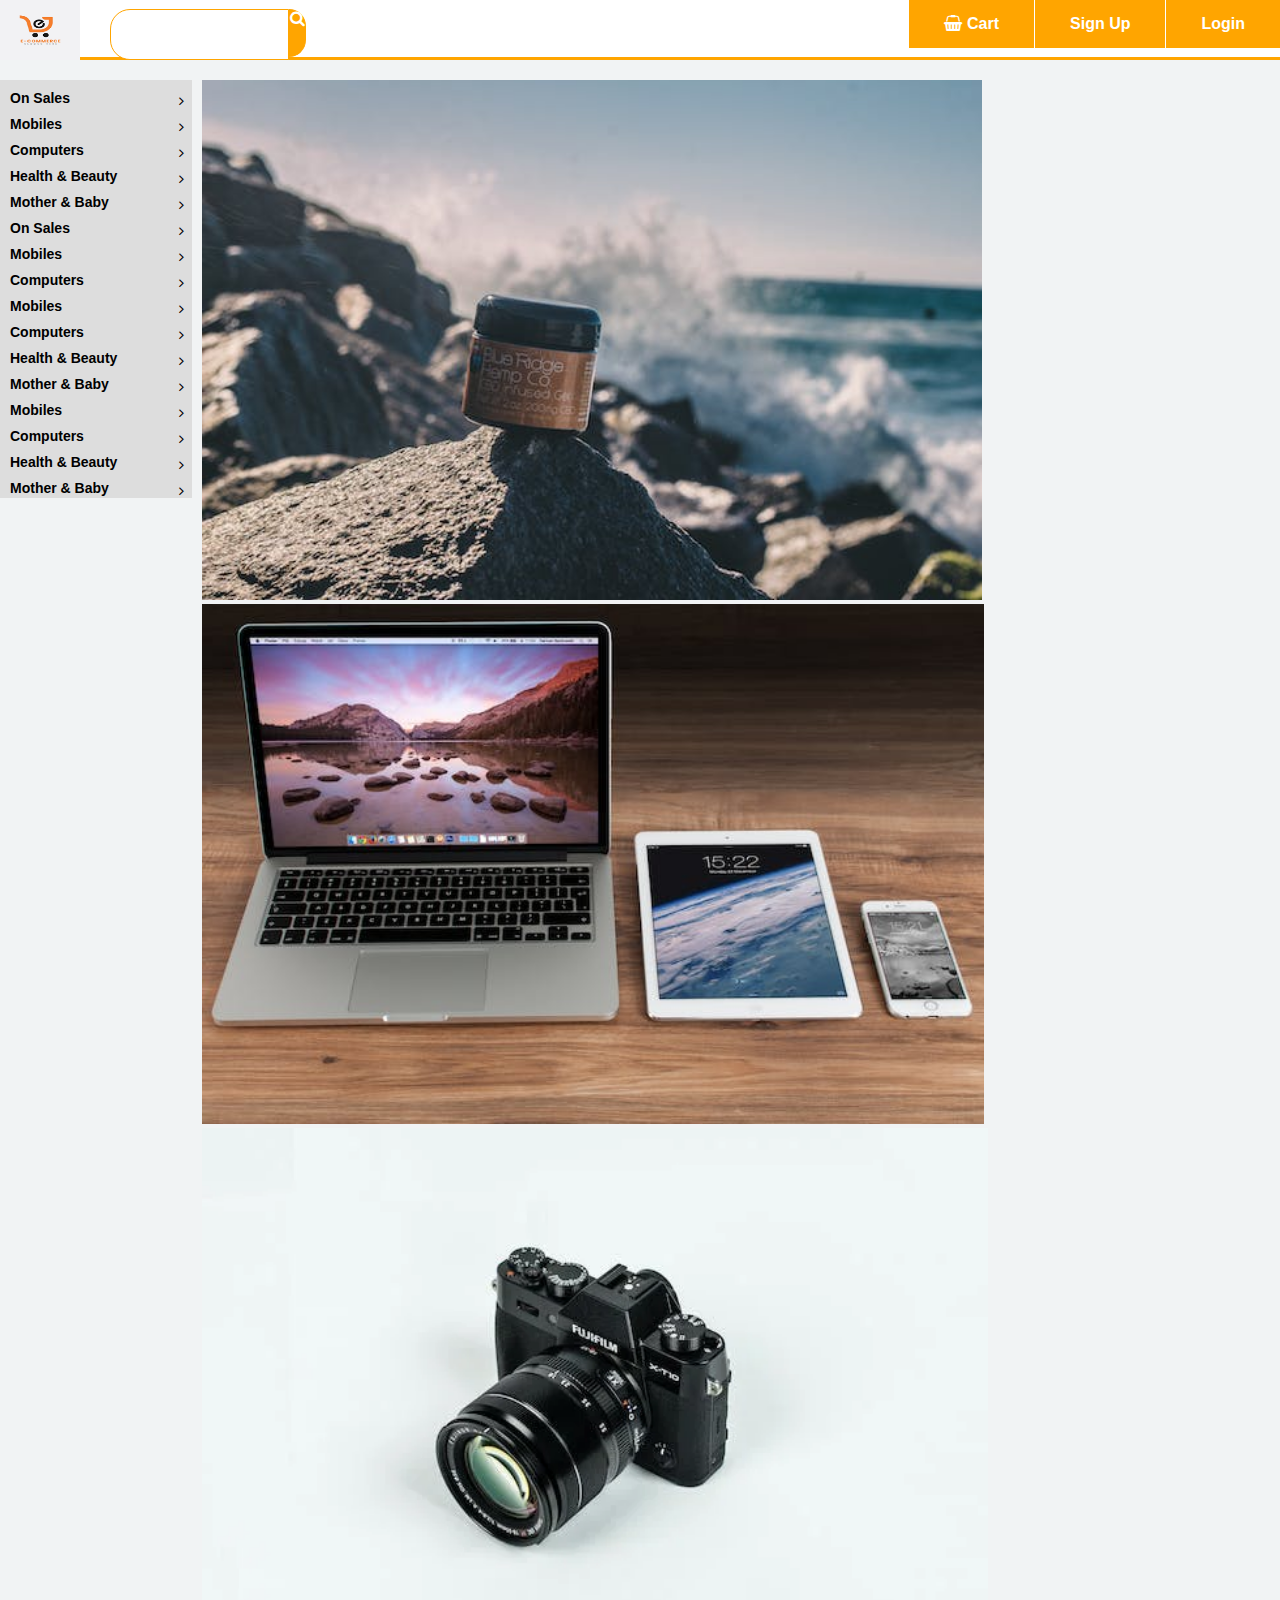
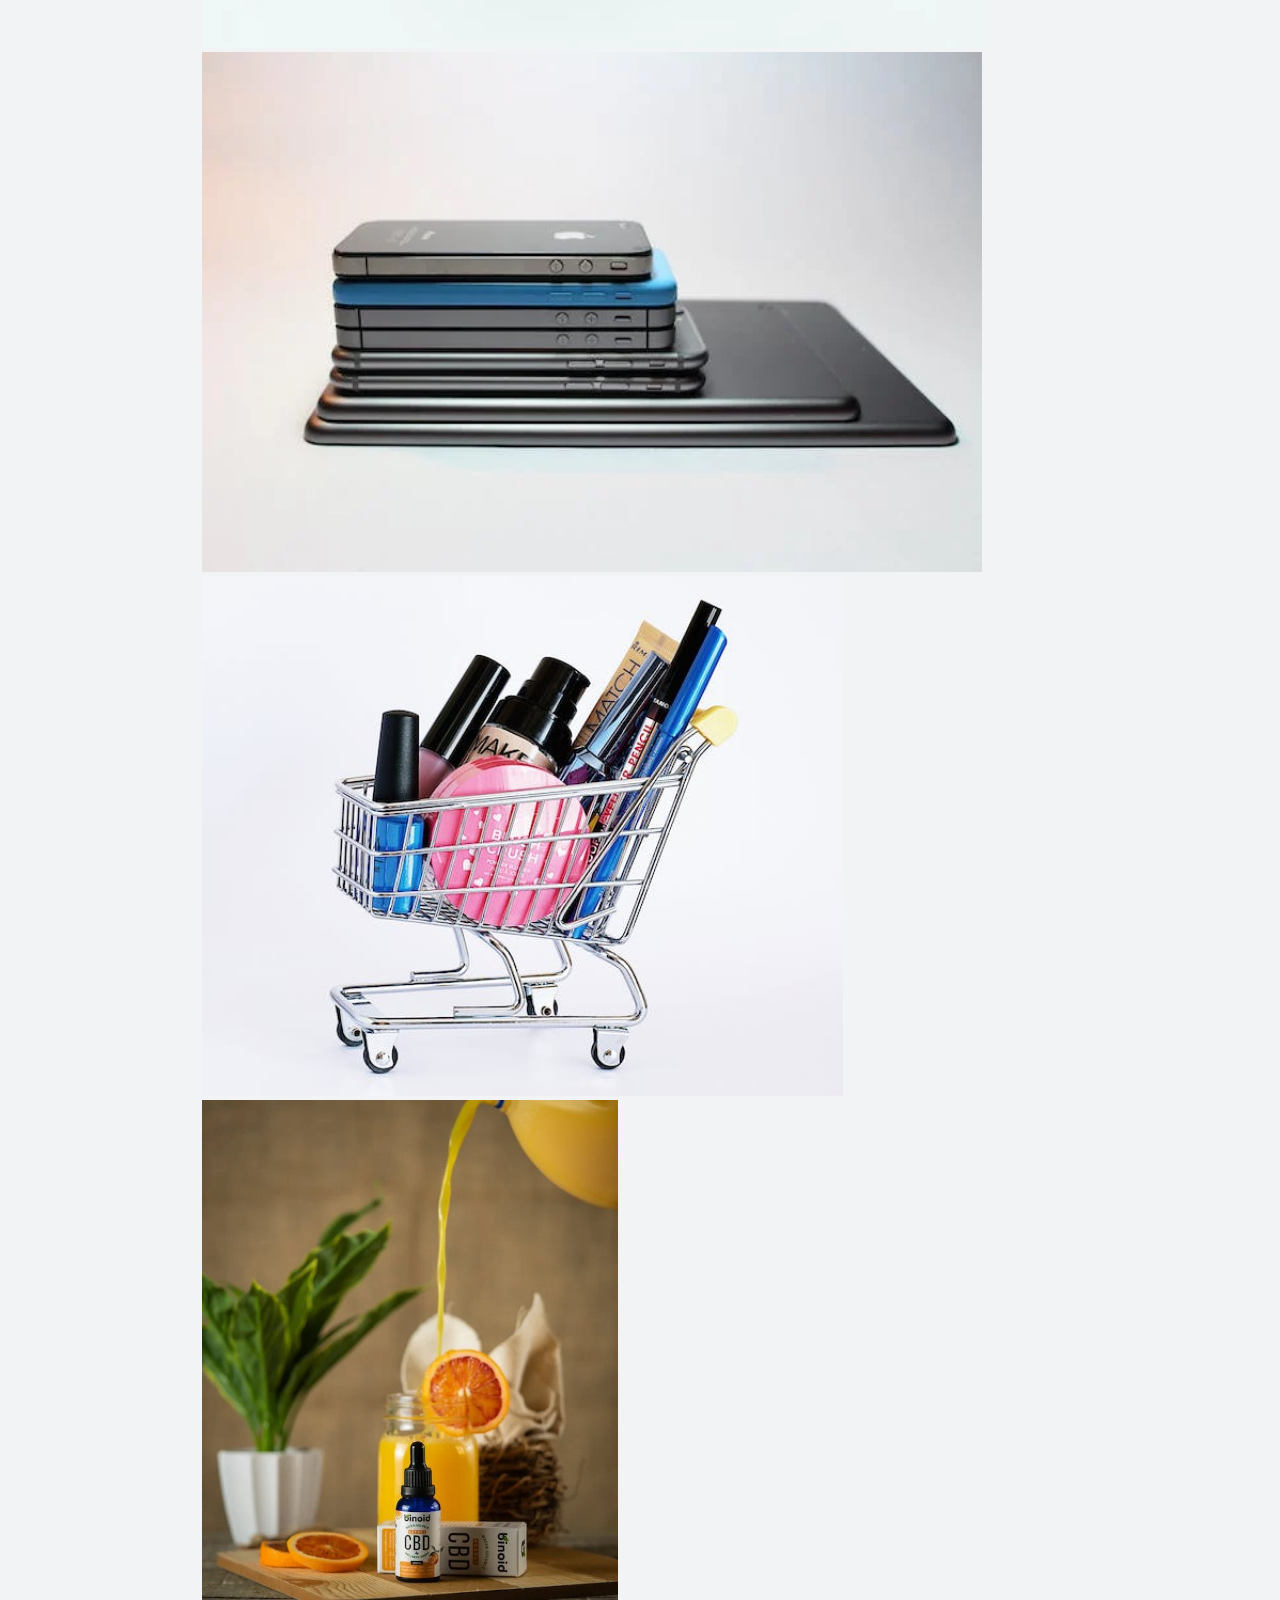
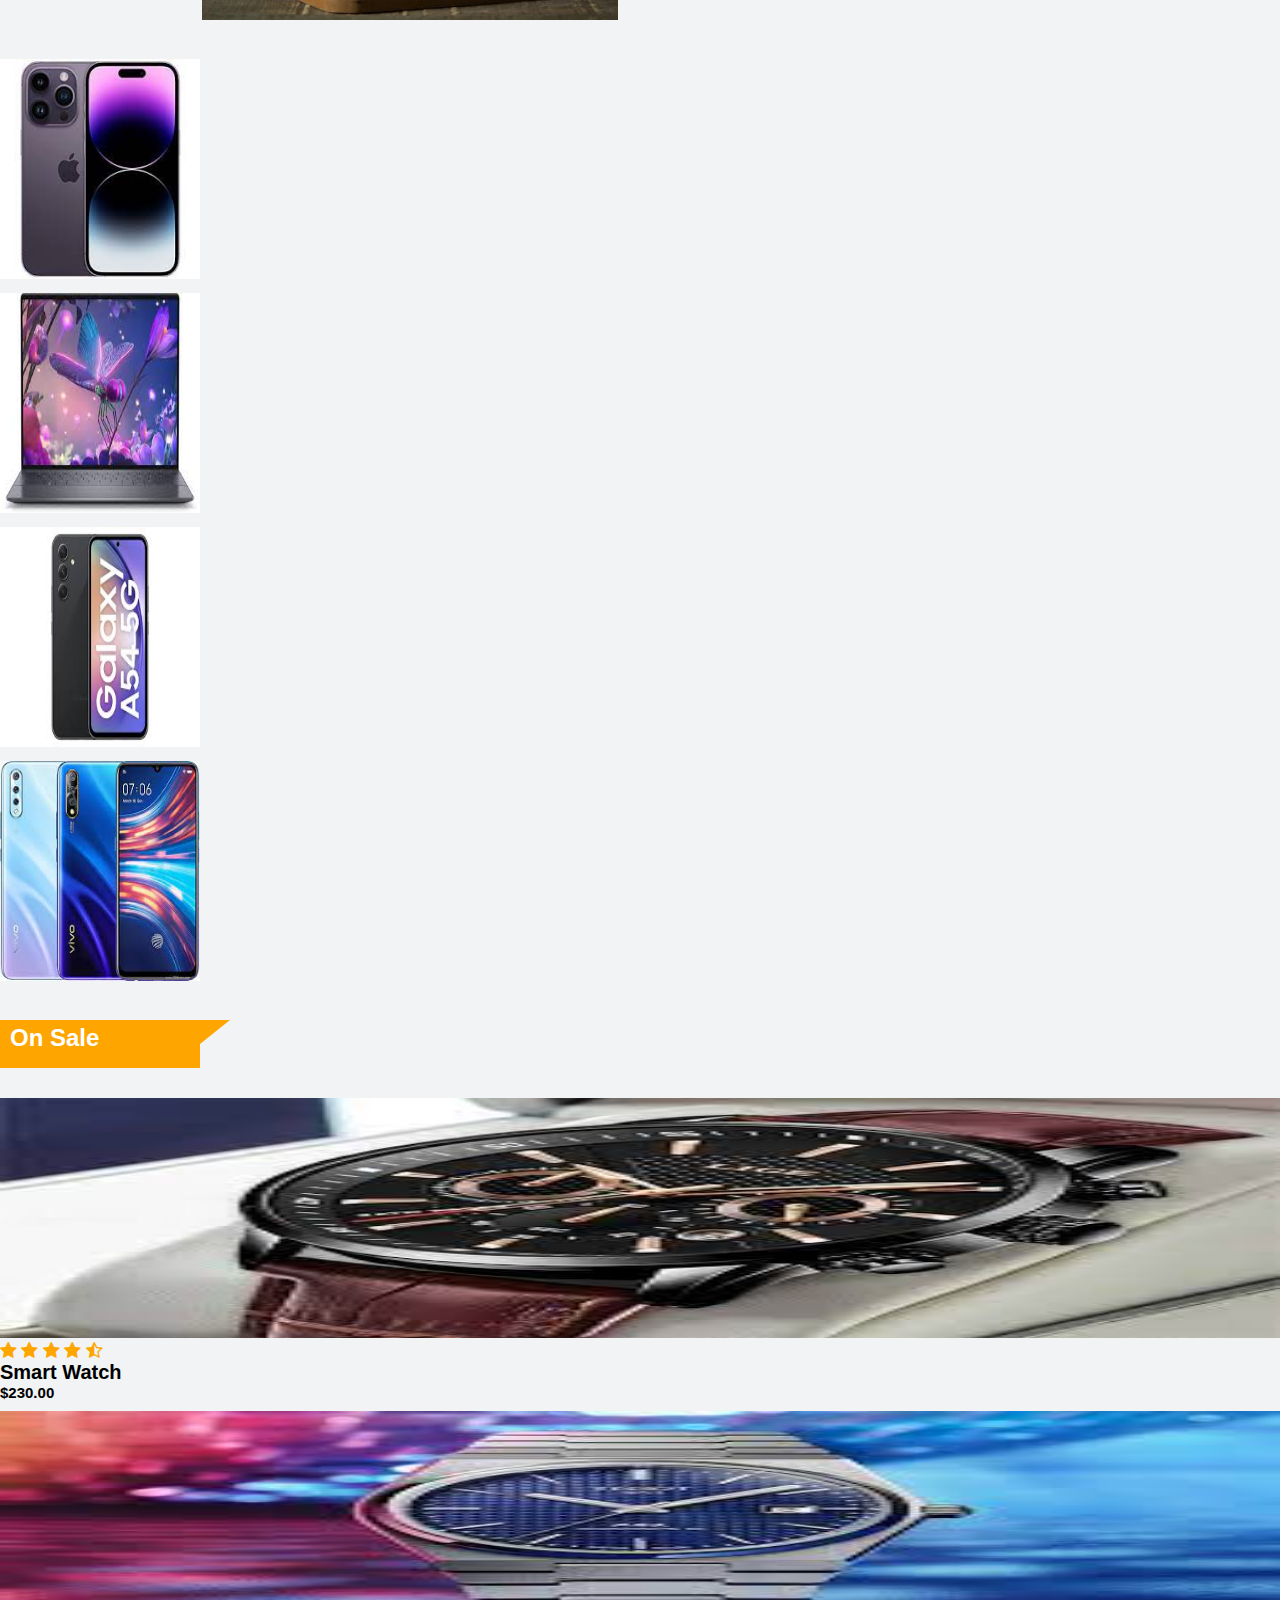
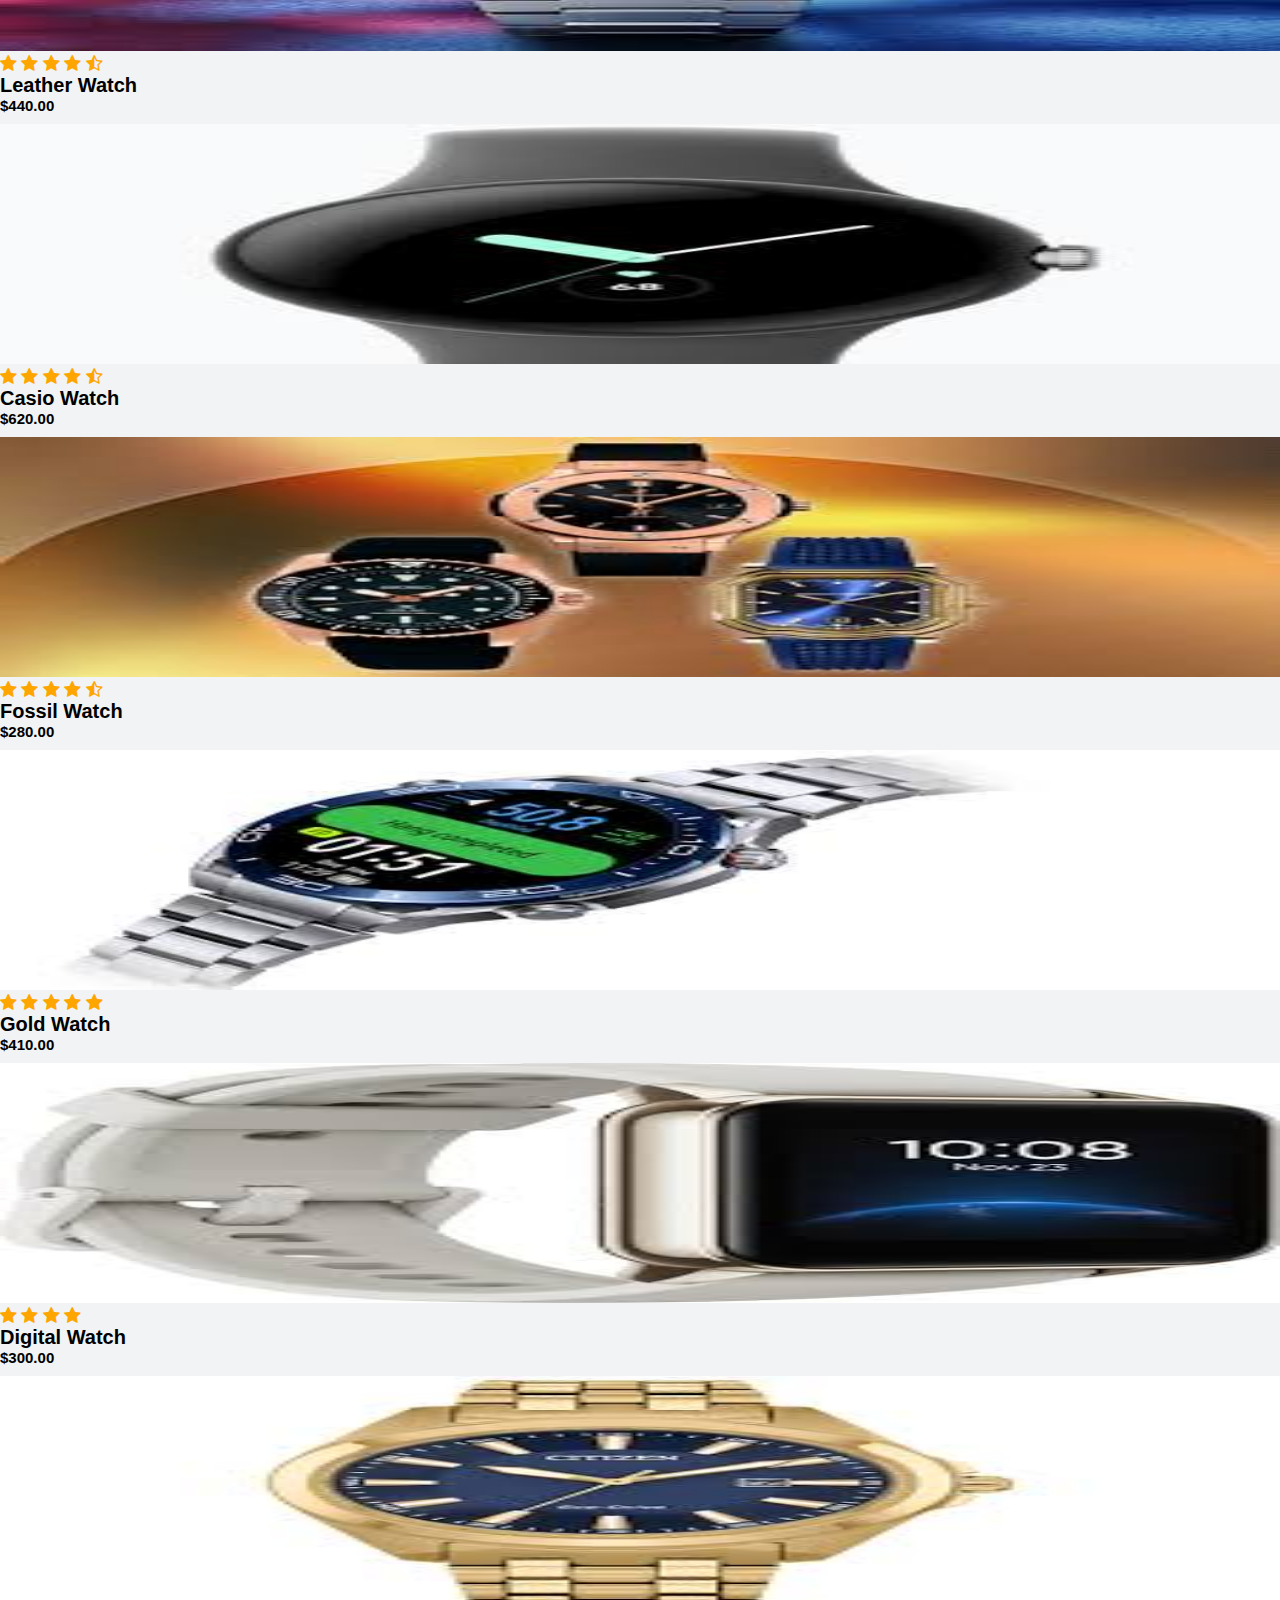
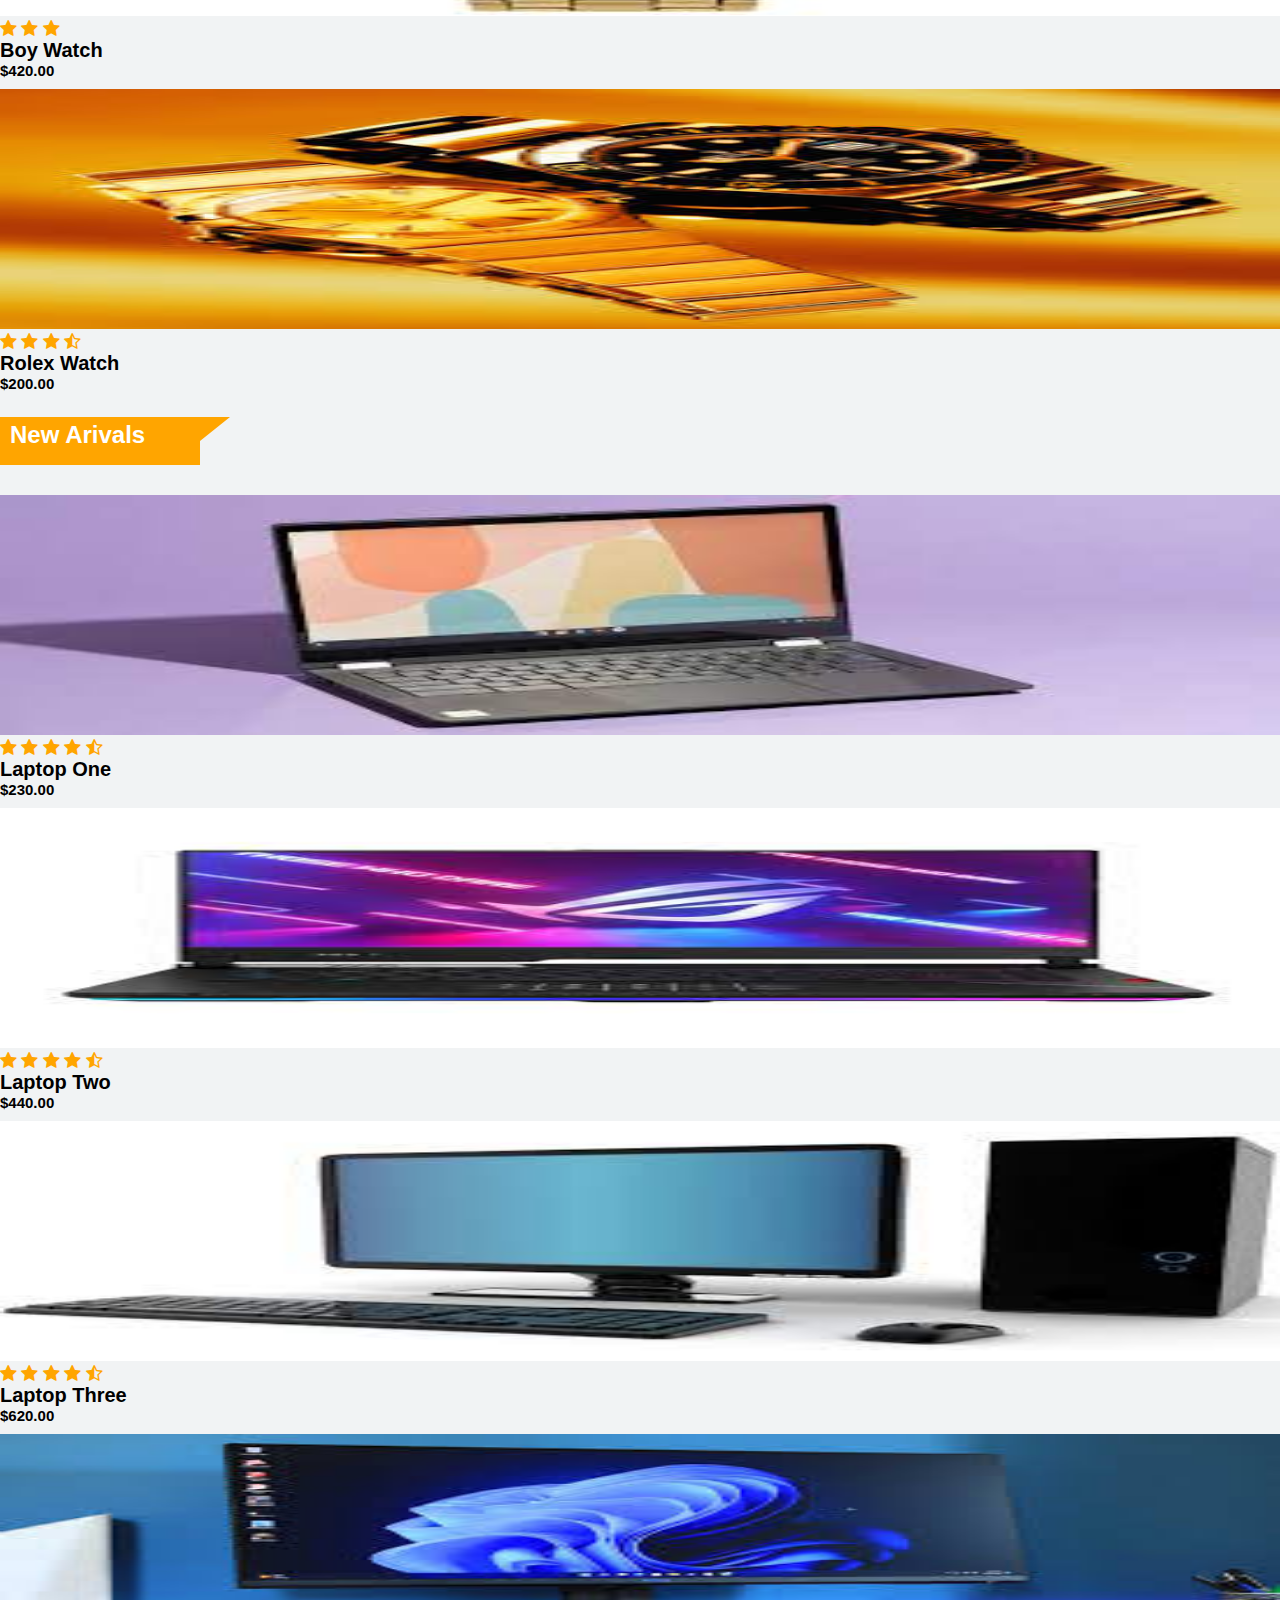
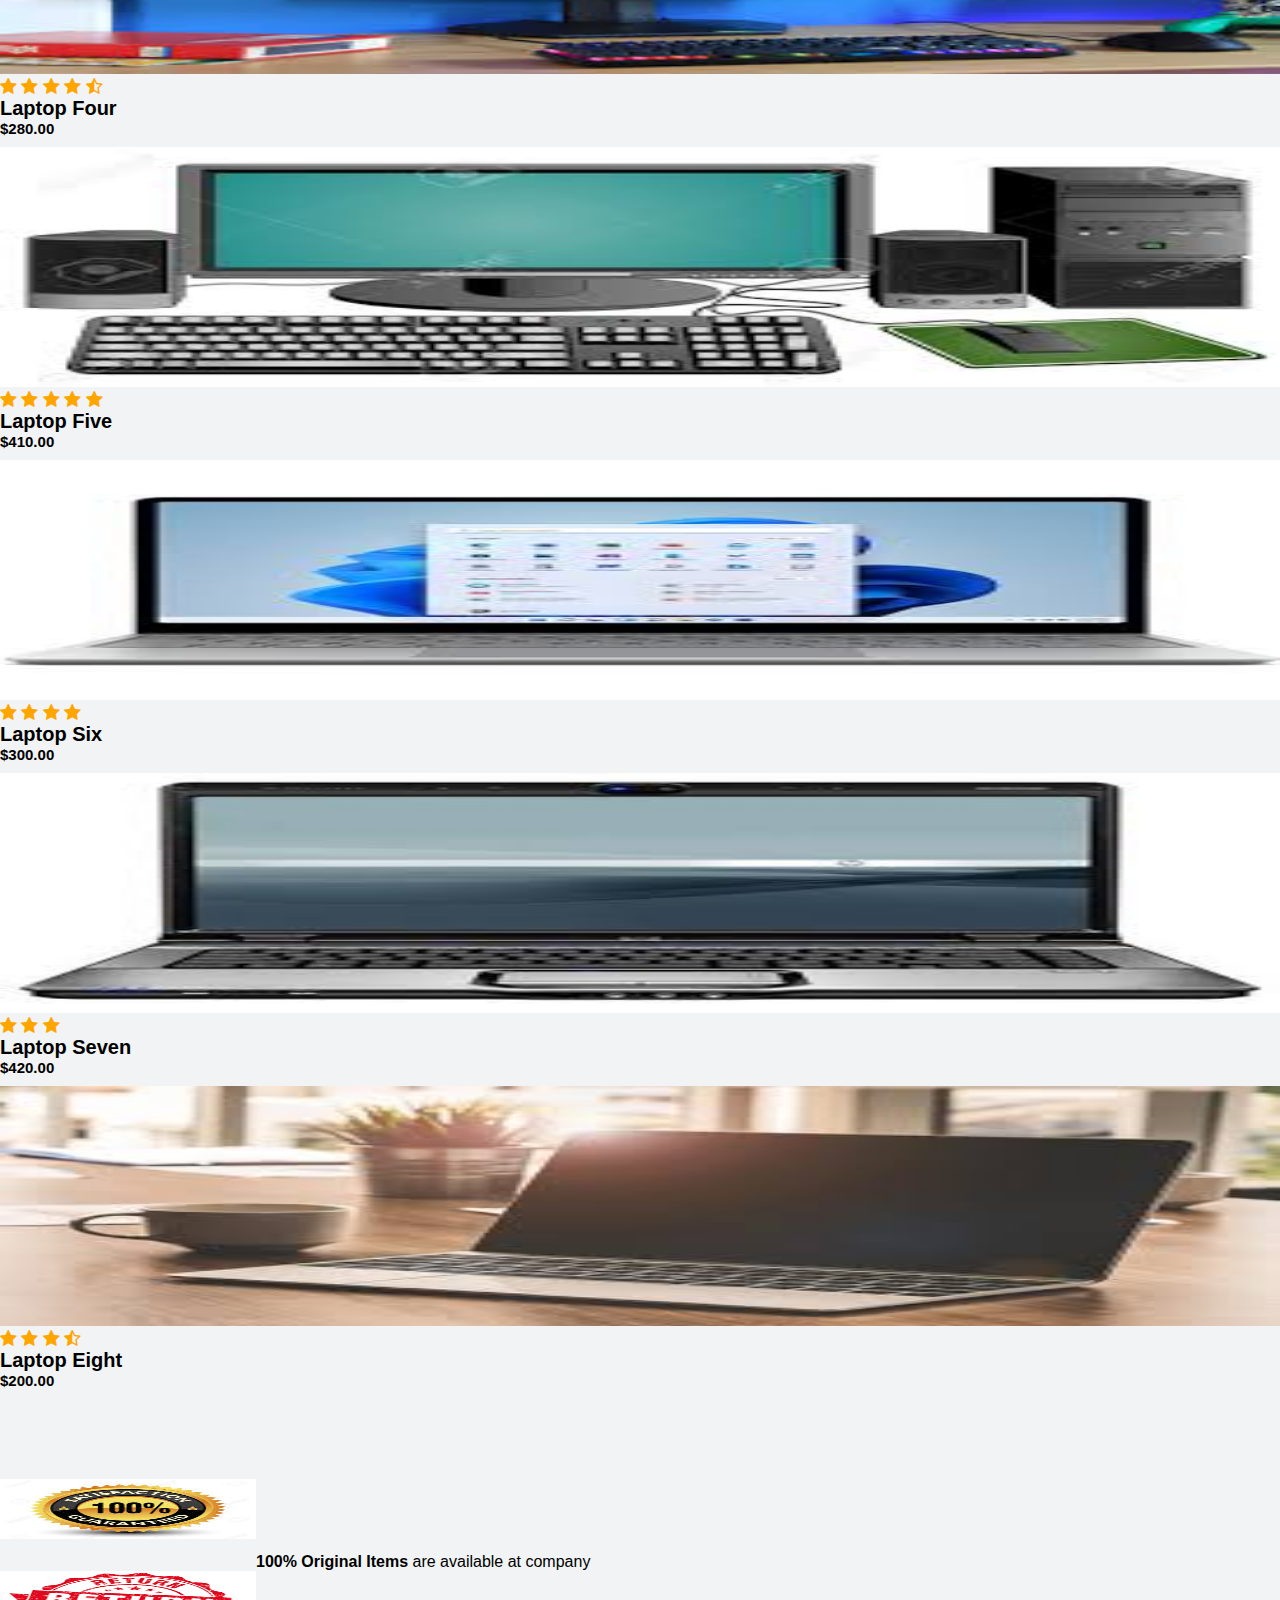
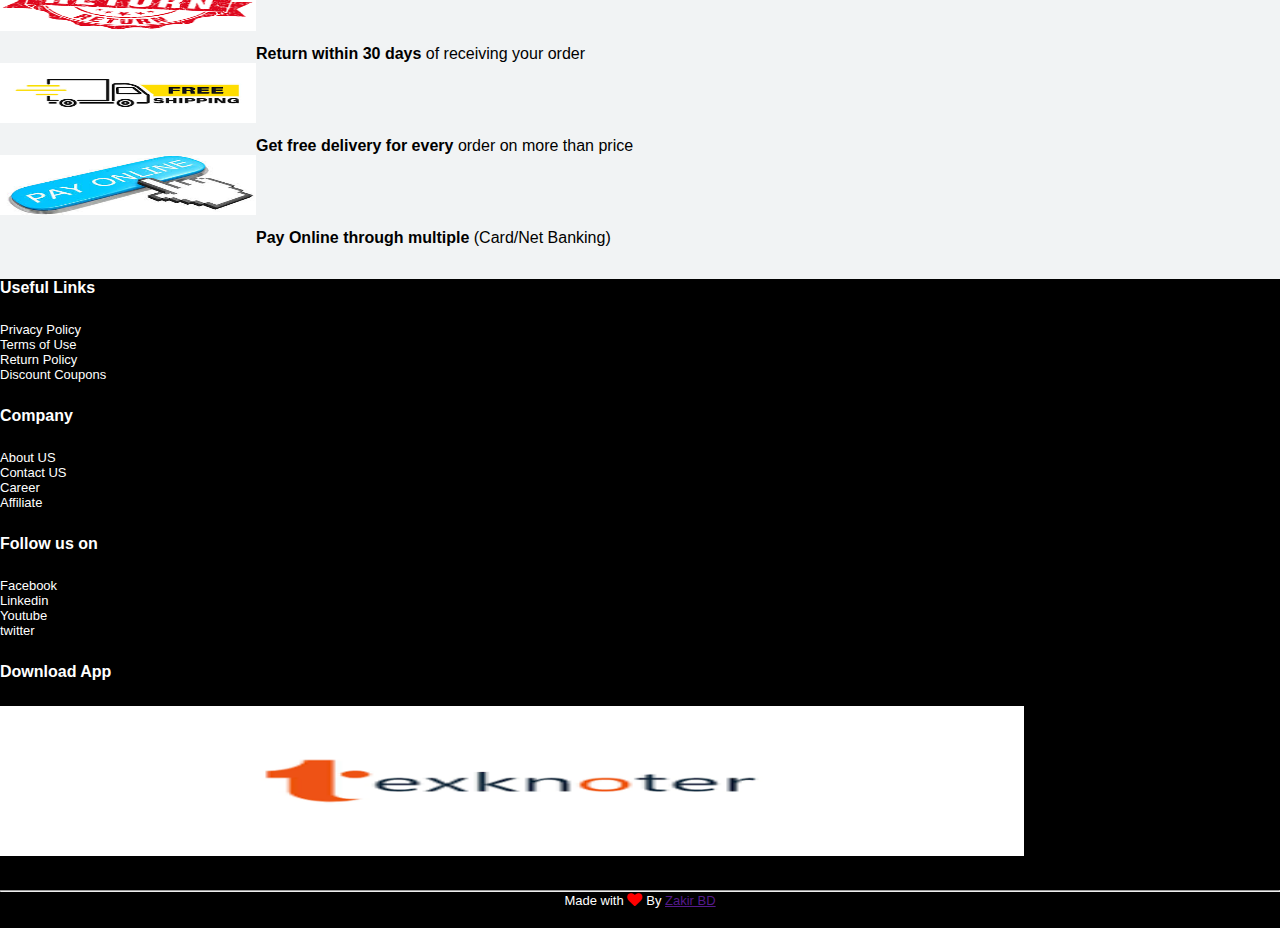
<file: index.html>
<!DOCTYPE html>
<html lang="en">
<head>
	<meta charset="UTF-8">
	<meta name="viewport" content="width=device-width, initial-scale=1.0">
	<title>E-commerce Shop</title>
	
	<link rel="stylesheet" href="https://cdn.jsdelivr.net/npm/bootstrap@4.2.1/dist/css/bootstrap.min.css" integrity="sha384-GJzZqFGwb1QTTN6wy59ffF1BuGJpLSa9DkKMp0DgiMDm4iYMj70gZWKYbI706tWS" crossorigin="anonymous">
	<link rel="stylesheet" href="https://cdnjs.cloudflare.com/ajax/libs/font-awesome/4.7.0/css/font-awesome.min.css">
	<link rel="stylesheet" href="style.css">
</head>
<body>
	
 
<div class="top-nav-bar">
	<div class="serach-box">

		<i class="fa fa-bars"  id="menu-btn" onclick="openmenu()" aria-hidden="true"></i>
		<i class="fa fa-times" id="close-btn" onclick="closemenu()" aria-hidden="true"></i>


		<img src="img/logo.png" width="80px" height="60px" alt="">
		<input type="text" class="form-control">
		<span class="input-group-text">
			<i class="fa fa-search" aria-hidden="true"></i>
		</span>
	</div>

	<div class="menu-bar">
		<ul>
			<li><a href=""><i class="fa fa-shopping-basket" aria-hidden="true"></i>Cart</a></li>
			<li><a href="">Sign Up</a></li>
			<li><a href="">Login</a></li>
		</ul>
	</div>
</div>

<section class="header">
	<div class="side-menu" id="side-menu">
		<ul>
			<li>On Sales <i class="fa fa-angle-right" aria-hidden="true"></i>
				<ul>
					<li>Apple</li>
					<li>Orange</li>
					<li>Mango</li>
					<li>Banana</li>
				</ul>
			</li>
			<li>Mobiles <i class="fa fa-angle-right" aria-hidden="true"></i>
				<ul>
					<li>Symphony</li>
					<li>Samsung</li>
					<li>Vivo</li>
					<li>HTC</li>
				</ul>
			</li>
			<li>Computers <i class="fa fa-angle-right" aria-hidden="true"></i>
				<ul>
					<li>HP</li>
					<li>Dell</li>
					<li>Lenevo</li>
					<li>Acer</li>
				</ul>
			</li>

			<li>Health & Beauty <i class="fa fa-angle-right" aria-hidden="true"></i>
				<ul>
					<li>Skin Care</li>
					<li>Hair Care</li>
					<li>Makeup</li>
					<li>Personal Care</li>
				</ul>
			</li>

			<li>Mother & Baby <i class="fa fa-angle-right" aria-hidden="true"></i>
				<ul>
					<li>Feeding</li>
					<li>Baby Gear</li>
					<li>Nursery</li>
					<li>Kinds Toys</li>
				</ul>
			</li>

			<li>On Sales <i class="fa fa-angle-right" aria-hidden="true"></i>
				<ul>
					<li>Apple</li>
					<li>Orange</li>
					<li>Mango</li>
					<li>Banana</li>
				</ul>
			</li>
			<li>Mobiles <i class="fa fa-angle-right" aria-hidden="true"></i>
				<ul>
					<li>Symphony</li>
					<li>Samsung</li>
					<li>Vivo</li>
					<li>HTC</li>
				</ul>
			</li>
			<li>Computers <i class="fa fa-angle-right" aria-hidden="true"></i>
				<ul>
					<li>HP</li>
					<li>Dell</li>
					<li>Lenevo</li>
					<li>Acer</li>
				</ul>
			</li>

				<li>Mobiles <i class="fa fa-angle-right" aria-hidden="true"></i>
				<ul>
					<li>Symphony</li>
					<li>Samsung</li>
					<li>Vivo</li>
					<li>HTC</li>
				</ul>
			</li>
			<li>Computers <i class="fa fa-angle-right" aria-hidden="true"></i>
				<ul>
					<li>HP</li>
					<li>Dell</li>
					<li>Lenevo</li>
					<li>Acer</li>
				</ul>
			</li>

			<li>Health & Beauty <i class="fa fa-angle-right" aria-hidden="true"></i>
				<ul>
					<li>Skin Care</li>
					<li>Hair Care</li>
					<li>Makeup</li>
					<li>Personal Care</li>
				</ul>
			</li>

			<li>Mother & Baby <i class="fa fa-angle-right" aria-hidden="true"></i>
				<ul>
					<li>Feeding</li>
					<li>Baby Gear</li>
					<li>Nursery</li>
					<li>Kinds Toys</li>
				</ul>
			</li>

				<li>Mobiles <i class="fa fa-angle-right" aria-hidden="true"></i>
				<ul>
					<li>Symphony</li>
					<li>Samsung</li>
					<li>Vivo</li>
					<li>HTC</li>
				</ul>
			</li>
			<li>Computers <i class="fa fa-angle-right" aria-hidden="true"></i>
				<ul>
					<li>HP</li>
					<li>Dell</li>
					<li>Lenevo</li>
					<li>Acer</li>
				</ul>
			</li>

			<li>Health & Beauty <i class="fa fa-angle-right" aria-hidden="true"></i>
				<ul>
					<li>Skin Care</li>
					<li>Hair Care</li>
					<li>Makeup</li>
					<li>Personal Care</li>
				</ul>
			</li>

			<li>Mother & Baby <i class="fa fa-angle-right" aria-hidden="true"></i>
				<ul>
					<li>Feeding</li>
					<li>Baby Gear</li>
					<li>Nursery</li>
					<li>Kinds Toys</li>
				</ul>
			</li>
		</ul>
	</div>

	<!-- =================Slider section start================= -->

	<div class="slider">
		<div id="carouselExampleFade" class="carousel slide carousel-fade" data-ride="carousel">
			  <div class="carousel-inner">
			    <div class="carousel-item active">
			      <img src="img/1.jpeg" class="d-block w-100 img-fluid" alt="...">
			    </div>
			    <div class="carousel-item">
			      <img src="img/2.jpg" class="d-block w-100 img-fluid" alt="...">
			    </div>
			    <div class="carousel-item">
			      <img src="img/3.png" class="d-block w-100  img-fluid" alt="...">
			    </div>
			    <div class="carousel-item"> 
			      <img src="img/4.png" class="d-block w-100 img-fluid" alt="...">
			    </div>
			    <div class="carousel-item">
			      <img src="img/5.jpeg" class="d-block w-100 img-fluid " alt="...">
			    </div>
			    <div class="carousel-item">
			      <img src="img/6.png" class="d-block w-100 img-fluid " alt="...">
			    </div>
			  </div>
			  <a class="carousel-control-prev" href="#carouselExampleFade" role="button" data-slide="prev">
			    <span class="carousel-control-prev-icon" aria-hidden="true"></span>
			    <span class="sr-only">Previous</span>
			  </a>
			  <a class="carousel-control-next" href="#carouselExampleFade" role="button" data-slide="next">
			    <span class="carousel-control-next-icon" aria-hidden="true"></span>
			    <span class="sr-only">Next</span>
			  </a>
		</div>
		
	</div>


</section>

<!-- ================Featured Category ================-->
<section class="featured-category">
	<div class="container">
		<div class="row">
			<div class="col-md-3">
				<img src="img/category-1.png" alt="">
			</div>
			<div class="col-md-3">
				<img src="img/category-2.png" alt="">
			</div>
			<div class="col-md-3">
				<img src="img/category-3.png" alt="">
			</div>
			<div class="col-md-3">
				<img src="img/category-4.jpeg" alt="">
			</div>
		</div>
	</div>
</section>

<!-- =============on sale product============= -->

<section class="on-sale">
	<div class="container">
		<div class="title-box">
			<h2>On Sale</h2>
		</div>

		<div class="row">
			<div class="col-md-3">
				<div class="product-top">
					<a href="product-details.html"><img src="img/watch-1.png" alt=""></a>
					<div class="overlay-right">
						<button type="button" class="btn btn-outline-warning" title="Quick Shop">
							<i class="fa fa-eye" aria-hidden="true"></i>
						</button>

						<button type="button" class="btn btn-outline-warning" title="Add to wishlist">
							<i class="fa fa-heart-o" aria-hidden="true"></i>
						</button>

						<button type="button" class="btn btn-outline-warning" title="Add to cart">
							<a href="product-details.html"><i class="fa fa-shopping-cart" aria-hidden="true"></i></a>
						</button>
					</div>
				</div>

				<div class="product-bottom text-center">

					<i class="fa fa-star" aria-hidden="true"></i>
					<i class="fa fa-star" aria-hidden="true"></i>
					<i class="fa fa-star" aria-hidden="true"></i>
					<i class="fa fa-star" aria-hidden="true"></i>
					<i class="fa fa-star-half-o" aria-hidden="true"></i>
					<h3>Smart Watch</h3>
					<h5>$230.00</h5>
				</div>
			</div>

			<div class="col-md-3">
				<div class="product-top">
					<a href="product-details.html"><img src="img/watch-2.png" alt=""></a>
					<div class="overlay-right">
						<button type="button" class="btn btn-outline-warning" title="Quick Shop">
							<i class="fa fa-eye" aria-hidden="true"></i>
						</button>

						<button type="button" class="btn btn-outline-warning" title="Add to wishlist">
							<i class="fa fa-heart-o" aria-hidden="true"></i>
						</button>

						<button type="button" class="btn btn-outline-warning" title="Add to cart">
							<a href="product-details.html"><i class="fa fa-shopping-cart" aria-hidden="true"></i></a>
						</button>
					</div>
				</div>

				<div class="product-bottom text-center">

					<i class="fa fa-star" aria-hidden="true"></i>
					<i class="fa fa-star" aria-hidden="true"></i>
					<i class="fa fa-star" aria-hidden="true"></i>
					<i class="fa fa-star" aria-hidden="true"></i>
					<i class="fa fa-star-half-o" aria-hidden="true"></i>
					<h3>Leather Watch</h3>
					<h5>$440.00</h5>
				</div>
			</div>

			<div class="col-md-3">
				<div class="product-top">
					<a href="product-details.html"><img src="img/watch-3.jpeg" alt=""></a>
					<div class="overlay-right">
						<button type="button" class="btn btn-outline-warning" title="Quick Shop">
							<i class="fa fa-eye" aria-hidden="true"></i>
						</button>

						<button type="button" class="btn btn-outline-warning" title="Add to wishlist">
							<i class="fa fa-heart-o" aria-hidden="true"></i>
						</button>

						<button type="button" class="btn btn-outline-warning" title="Add to cart">
							<a href="product-details.html"><i class="fa fa-shopping-cart" aria-hidden="true"></i></a>
						</button>
					</div>
				</div>

				<div class="product-bottom text-center">

					<i class="fa fa-star" aria-hidden="true"></i>
					<i class="fa fa-star" aria-hidden="true"></i>
					<i class="fa fa-star" aria-hidden="true"></i>
					<i class="fa fa-star" aria-hidden="true"></i>
					<i class="fa fa-star-half-o" aria-hidden="true"></i>
					<h3>Casio Watch</h3>
					<h5>$620.00</h5>
				</div>
			</div>

			<div class="col-md-3">
				<div class="product-top">
					<a href="product-details.html"><img src="img/watch-4.png" alt=""></a>
					<div class="overlay-right">
						<button type="button" class="btn btn-outline-warning" title="Quick Shop">
							<i class="fa fa-eye" aria-hidden="true"></i>
						</button>

						<button type="button" class="btn btn-outline-warning" title="Add to wishlist">
							<i class="fa fa-heart-o" aria-hidden="true"></i>
						</button>

						<button type="button" class="btn btn-outline-warning" title="Add to cart">
							<a href="product-details.html"><i class="fa fa-shopping-cart" aria-hidden="true"></i></a>
						</button>
					</div>
				</div>

				<div class="product-bottom text-center">

					<i class="fa fa-star" aria-hidden="true"></i>
					<i class="fa fa-star" aria-hidden="true"></i>
					<i class="fa fa-star" aria-hidden="true"></i>
					<i class="fa fa-star" aria-hidden="true"></i>
					<i class="fa fa-star-half-o" aria-hidden="true"></i>
					<h3>Fossil Watch</h3>
					<h5>$280.00</h5>
				</div>
			</div>
		</div>
		<div class="row">
			<div class="col-md-3">
				<div class="product-top">
					<a href="product-details.html"><img src="img/watch-5.png" alt=""></a>
					<div class="overlay-right">
						<button type="button" class="btn btn-outline-warning" title="Quick Shop">
							<i class="fa fa-eye" aria-hidden="true"></i>
						</button>

						<button type="button" class="btn btn-outline-warning" title="Add to wishlist">
							<i class="fa fa-heart-o" aria-hidden="true"></i>
						</button>

						<button type="button" class="btn btn-outline-warning" title="Add to cart">
							<a href="product-details.html"><i class="fa fa-shopping-cart" aria-hidden="true"></i></a>
						</button>
					</div>
				</div>

				<div class="product-bottom text-center">

					<i class="fa fa-star" aria-hidden="true"></i>
					<i class="fa fa-star" aria-hidden="true"></i>
					<i class="fa fa-star" aria-hidden="true"></i>
					<i class="fa fa-star" aria-hidden="true"></i>
					<i class="fa fa-star" aria-hidden="true"></i>
					<h3>Gold Watch</h3>
					<h5>$410.00</h5>
				</div>
			</div>

			<div class="col-md-3">
				<div class="product-top">
					<a href="product-details.html"><img src="img/watch-6.png" alt=""></a>
					<div class="overlay-right">
						<button type="button" class="btn btn-outline-warning" title="Quick Shop">
							<i class="fa fa-eye" aria-hidden="true"></i>
						</button>

						<button type="button" class="btn btn-outline-warning" title="Add to wishlist">
							<i class="fa fa-heart-o" aria-hidden="true"></i>
						</button>

						<button type="button" class="btn btn-outline-warning" title="Add to cart">
							<a href="product-details.html"><i class="fa fa-shopping-cart" aria-hidden="true"></i></a>
						</button>
					</div>
				</div>

				<div class="product-bottom text-center">

					<i class="fa fa-star" aria-hidden="true"></i>
					<i class="fa fa-star" aria-hidden="true"></i>
					<i class="fa fa-star" aria-hidden="true"></i>
					<i class="fa fa-star" aria-hidden="true"></i>
					<h3>Digital Watch</h3>
					<h5>$300.00</h5>
				</div>
			</div>

			<div class="col-md-3">
				<div class="product-top">
					<a href="product-details.html"><img src="img/watch-7.png" alt=""></a>
					<div class="overlay-right">
						<button type="button" class="btn btn-outline-warning" title="Quick Shop">
							<i class="fa fa-eye" aria-hidden="true"></i>
						</button>

						<button type="button" class="btn btn-outline-warning" title="Add to wishlist">
							<i class="fa fa-heart-o" aria-hidden="true"></i>
						</button>

						<button type="button" class="btn btn-outline-warning" title="Add to cart">
							<a href="product-details.html"><i class="fa fa-shopping-cart" aria-hidden="true"></i></a>
						</button>
					</div>
				</div>

				<div class="product-bottom text-center">

					<i class="fa fa-star" aria-hidden="true"></i>
					<i class="fa fa-star" aria-hidden="true"></i>
					<i class="fa fa-star" aria-hidden="true"></i>
					
					<h3>Boy Watch</h3>
					<h5>$420.00</h5>
				</div>
			</div>

			<div class="col-md-3">
				<div class="product-top">
					<a href="product-details.html"><img src="img/watch-8.png" alt=""></a>
					<div class="overlay-right">
						<button type="button" class="btn btn-outline-warning" title="Quick Shop">
							<i class="fa fa-eye" aria-hidden="true"></i>
						</button>

						<button type="button" class="btn btn-outline-warning" title="Add to wishlist">
							<i class="fa fa-heart-o" aria-hidden="true"></i>
						</button>

						<button type="button" class="btn btn-outline-warning" title="Add to cart">
							<a href="product-details.html"><i class="fa fa-shopping-cart" aria-hidden="true"></i></a>
						</button>
					</div>
				</div>

				<div class="product-bottom text-center">

					
					<i class="fa fa-star" aria-hidden="true"></i>
					<i class="fa fa-star" aria-hidden="true"></i>
					<i class="fa fa-star" aria-hidden="true"></i>
					<i class="fa fa-star-half-o" aria-hidden="true"></i>
					<h3>Rolex Watch</h3>
					<h5>$200.00</h5>
				</div>
			</div>
		</div>
	</div>
</section>

<!-- =========New Products========= -->
<div class="new-products">
	<div class="container">
		<div class="title-box">
			<h2>New Arivals</h2>
		</div>

		<div class="row">
			<div class="col-md-3">
				<div class="product-top">
					<a href="product-details.html"><img src="img/laptop-1.png" alt=""></a>
					<div class="overlay-right">
						<button type="button" class="btn btn-outline-warning" title="Quick Shop">
							<i class="fa fa-eye" aria-hidden="true"></i>
						</button>

						<button type="button" class="btn btn-outline-warning" title="Add to wishlist">
							<i class="fa fa-heart-o" aria-hidden="true"></i>
						</button>

						<button type="button" class="btn btn-outline-warning" title="Add to cart">
							<a href="product-details.html"><i class="fa fa-shopping-cart" aria-hidden="true"></i></a>
						</button>
					</div>
				</div>

				<div class="product-bottom text-center">

					<i class="fa fa-star" aria-hidden="true"></i>
					<i class="fa fa-star" aria-hidden="true"></i>
					<i class="fa fa-star" aria-hidden="true"></i>
					<i class="fa fa-star" aria-hidden="true"></i>
					<i class="fa fa-star-half-o" aria-hidden="true"></i>
					<h3>Laptop One</h3>
					<h5>$230.00</h5>
				</div>
			</div>

			<div class="col-md-3">
				<div class="product-top">
					<a href="product-details.html"><img src="img/laptop-2.png" alt=""></a>
					<div class="overlay-right">
						<button type="button" class="btn btn-outline-warning" title="Quick Shop">
							<i class="fa fa-eye" aria-hidden="true"></i>
						</button>

						<button type="button" class="btn btn-outline-warning" title="Add to wishlist">
							<i class="fa fa-heart-o" aria-hidden="true"></i>
						</button>

						<button type="button" class="btn btn-outline-warning" title="Add to cart">
							<a href="product-details.html"><i class="fa fa-shopping-cart" aria-hidden="true"></i></a>
						</button>
					</div>
				</div>

				<div class="product-bottom text-center">

					<i class="fa fa-star" aria-hidden="true"></i>
					<i class="fa fa-star" aria-hidden="true"></i>
					<i class="fa fa-star" aria-hidden="true"></i>
					<i class="fa fa-star" aria-hidden="true"></i>
					<i class="fa fa-star-half-o" aria-hidden="true"></i>
					<h3>Laptop Two</h3>
					<h5>$440.00</h5>
				</div>
			</div>

			<div class="col-md-3">
				<div class="product-top">
					<a href="product-details.html"><img src="img/laptop-3.png" alt=""></a>
					<div class="overlay-right">
						<button type="button" class="btn btn-outline-warning" title="Quick Shop">
							<i class="fa fa-eye" aria-hidden="true"></i>
						</button>

						<button type="button" class="btn btn-outline-warning" title="Add to wishlist">
							<i class="fa fa-heart-o" aria-hidden="true"></i>
						</button>

						<button type="button" class="btn btn-outline-warning" title="Add to cart">
							<a href="product-details.html"><i class="fa fa-shopping-cart" aria-hidden="true"></i></a>
						</button>
					</div>
				</div>

				<div class="product-bottom text-center">

					<i class="fa fa-star" aria-hidden="true"></i>
					<i class="fa fa-star" aria-hidden="true"></i>
					<i class="fa fa-star" aria-hidden="true"></i>
					<i class="fa fa-star" aria-hidden="true"></i>
					<i class="fa fa-star-half-o" aria-hidden="true"></i>
					<h3>Laptop Three</h3>
					<h5>$620.00</h5>
				</div>
			</div>

			<div class="col-md-3">
				<div class="product-top">
					<a href="product-details.html"><img src="img/laptop-4.png" alt=""></a>
					<div class="overlay-right">
						<button type="button" class="btn btn-outline-warning" title="Quick Shop">
							<i class="fa fa-eye" aria-hidden="true"></i>
						</button>

						<button type="button" class="btn btn-outline-warning" title="Add to wishlist">
							<i class="fa fa-heart-o" aria-hidden="true"></i>
						</button>

						<button type="button" class="btn btn-outline-warning" title="Add to cart">
							<a href="product-details.html"><i class="fa fa-shopping-cart" aria-hidden="true"></i></a>
						</button>
					</div>
				</div>

				<div class="product-bottom text-center">

					<i class="fa fa-star" aria-hidden="true"></i>
					<i class="fa fa-star" aria-hidden="true"></i>
					<i class="fa fa-star" aria-hidden="true"></i>
					<i class="fa fa-star" aria-hidden="true"></i>
					<i class="fa fa-star-half-o" aria-hidden="true"></i>
					<h3>Laptop Four</h3>
					<h5>$280.00</h5>
				</div>
			</div>
		</div>
		<div class="row">
			<div class="col-md-3">
				<div class="product-top">
					<a href="product-details.html"><img src="img/laptop-5.jpeg" alt=""></a>
					<div class="overlay-right">
						<button type="button" class="btn btn-outline-warning" title="Quick Shop">
							<i class="fa fa-eye" aria-hidden="true"></i>
						</button>

						<button type="button" class="btn btn-outline-warning" title="Add to wishlist">
							<i class="fa fa-heart-o" aria-hidden="true"></i>
						</button>

						<button type="button" class="btn btn-outline-warning" title="Add to cart">
							<a href="product-details.html"><i class="fa fa-shopping-cart" aria-hidden="true"></i></a>
						</button>
					</div>
				</div>

				<div class="product-bottom text-center">

					<i class="fa fa-star" aria-hidden="true"></i>
					<i class="fa fa-star" aria-hidden="true"></i>
					<i class="fa fa-star" aria-hidden="true"></i>
					<i class="fa fa-star" aria-hidden="true"></i>
					<i class="fa fa-star" aria-hidden="true"></i>
					<h3>Laptop Five</h3>
					<h5>$410.00</h5>
				</div>
			</div>

			<div class="col-md-3">
				<div class="product-top">
					<a href="product-details.html"><img src="img/laptop-6.png" alt=""></a>
					<div class="overlay-right">
						<button type="button" class="btn btn-outline-warning" title="Quick Shop">
							<i class="fa fa-eye" aria-hidden="true"></i>
						</button>

						<button type="button" class="btn btn-outline-warning" title="Add to wishlist">
							<i class="fa fa-heart-o" aria-hidden="true"></i>
						</button>

						<button type="button" class="btn btn-outline-warning" title="Add to cart">
							<a href="product-details.html"><i class="fa fa-shopping-cart" aria-hidden="true"></i></a>
						</button>
					</div>
				</div>

				<div class="product-bottom text-center">

					<i class="fa fa-star" aria-hidden="true"></i>
					<i class="fa fa-star" aria-hidden="true"></i>
					<i class="fa fa-star" aria-hidden="true"></i>
					<i class="fa fa-star" aria-hidden="true"></i>
					<h3>Laptop Six</h3>
					<h5>$300.00</h5>
				</div>
			</div>

			<div class="col-md-3">
				<div class="product-top">
					<a href="product-details.html"><img src="img/laptop-7.png" alt=""></a>
					<div class="overlay-right">
						<button type="button" class="btn btn-outline-warning" title="Quick Shop">
							<i class="fa fa-eye" aria-hidden="true"></i>
						</button>

						<button type="button" class="btn btn-outline-warning" title="Add to wishlist">
							<i class="fa fa-heart-o" aria-hidden="true"></i>
						</button>

						<button type="button" class="btn btn-outline-warning" title="Add to cart">
							<a href="product-details.html"><i class="fa fa-shopping-cart" aria-hidden="true"></i></a>
						</button>
					</div>
				</div>

				<div class="product-bottom text-center">

					<i class="fa fa-star" aria-hidden="true"></i>
					<i class="fa fa-star" aria-hidden="true"></i>
					<i class="fa fa-star" aria-hidden="true"></i>
					
					<h3>Laptop Seven</h3>
					<h5>$420.00</h5>
				</div>
			</div>

			<div class="col-md-3">
				<div class="product-top">
					<a href="product-details.html"><img src="img/laptop-8.png" alt=""></a>
					<div class="overlay-right">
						<button type="button" class="btn btn-outline-warning" title="Quick Shop">
							<i class="fa fa-eye" aria-hidden="true"></i>
						</button>

						<button type="button" class="btn btn-outline-warning" title="Add to wishlist">
							<i class="fa fa-heart-o" aria-hidden="true"></i>
						</button>

						<button type="button" class="btn btn-outline-warning" title="Add to cart">
							<a href="product-details.html"><i class="fa fa-shopping-cart" aria-hidden="true"></i></a>
						</button>
					</div>
				</div>

				<div class="product-bottom text-center">

					
					<i class="fa fa-star" aria-hidden="true"></i>
					<i class="fa fa-star" aria-hidden="true"></i>
					<i class="fa fa-star" aria-hidden="true"></i>
					<i class="fa fa-star-half-o" aria-hidden="true"></i>
					<h3>Laptop Eight</h3>
					<h5>$200.00</h5>
				</div>
			</div>
		</div>
	</div>
</div>


<!-- Website Features -->
<section class="website-features">
	<div class="container">
		<div class="row">
			<div class="col-md-3 features-box">
				<img src="img/100.png" alt="">
				<div class="feature-text">
					<p><b>100% Original Items</b> are available at company</p>
				</div>
			</div>
			<div class="col-md-3 features-box">
				<img src="img/return.png" alt="">
				<div class="feature-text">
					<p><b>Return within 30 days</b> of receiving your order</p>
				</div>
			</div>

			<div class="col-md-3 features-box">
				<img src="img/free-shopping.png" alt="">
				<div class="feature-text">
					<p><b>Get free delivery for every</b> order on more than price</p>
				</div>
			</div>
			<div class="col-md-3 features-box">
				<img src="img/pay-online.png" alt="">
				<div class="feature-text">
					<p><b>Pay Online through multiple</b> (Card/Net Banking)</p>
				</div>
			</div>
		</div>
	</div>
	
</section>

<!-- Footer -->

<section class="footer">
	<div class="container text-center">
		<div class="row">
			<div class="col-md-3">
				<h1>Useful Links</h1>
				<p>Privacy Policy</p>
				<p>Terms of Use</p>
				<p>Return Policy</p>
				<p>Discount Coupons</p>
			</div>

			<div class="col-md-3">
				<h1>Company</h1>
				<p>About US</p>
				<p>Contact US</p>
				<p>Career</p>
				<p>Affiliate</p>
			</div>

			<div class="col-md-3">
				<h1>Follow us on</h1>
				<p>Facebook</p>
				<p>Linkedin</p>
				<p>Youtube</p>
				<p>twitter</p>
			</div>

			<div class="col-md-3 footer-img">
				<h1>Download App</h1>
				<a href="https://www.texknoter.com" target="_blank"><img src="img/app.png" alt=""></a>
			</div>
		</div>
		<hr>
		<p class="copyright">Made with <i class="fa fa-heart"></i>By <a href="">Zakir BD</a> </p>
	</div>
</section>




<script src="https://code.jquery.com/jquery-3.3.1.slim.min.js" integrity="sha384-q8i/X+965DzO0rT7abK41JStQIAqVgRVzpbzo5smXKp4YfRvH+8abtTE1Pi6jizo" crossorigin="anonymous"></script>
<script src="https://cdn.jsdelivr.net/npm/popper.js@1.14.6/dist/umd/popper.min.js" integrity="sha384-wHAiFfRlMFy6i5SRaxvfOCifBUQy1xHdJ/yoi7FRNXMRBu5WHdZYu1hA6ZOblgut" crossorigin="anonymous"></script>
<script src="https://cdn.jsdelivr.net/npm/bootstrap@4.2.1/dist/js/bootstrap.min.js" integrity="sha384-B0UglyR+jN6CkvvICOB2joaf5I4l3gm9GU6Hc1og6Ls7i6U/mkkaduKaBhlAXv9k" crossorigin="anonymous"></script>

<script>
	function openmenu(){
		document.getElementById('side-menu').style.display = "block";
		document.getElementById('menu-btn').style.display = "none";
		document.getElementById('close-btn').style.display = "block";
	}

	function closemenu(){
		document.getElementById('side-menu').style.display = "none";
		document.getElementById('menu-btn').style.display = "block";
		document.getElementById('close-btn').style.display = "none";
	}
</script>

</body>
</html>
</file>
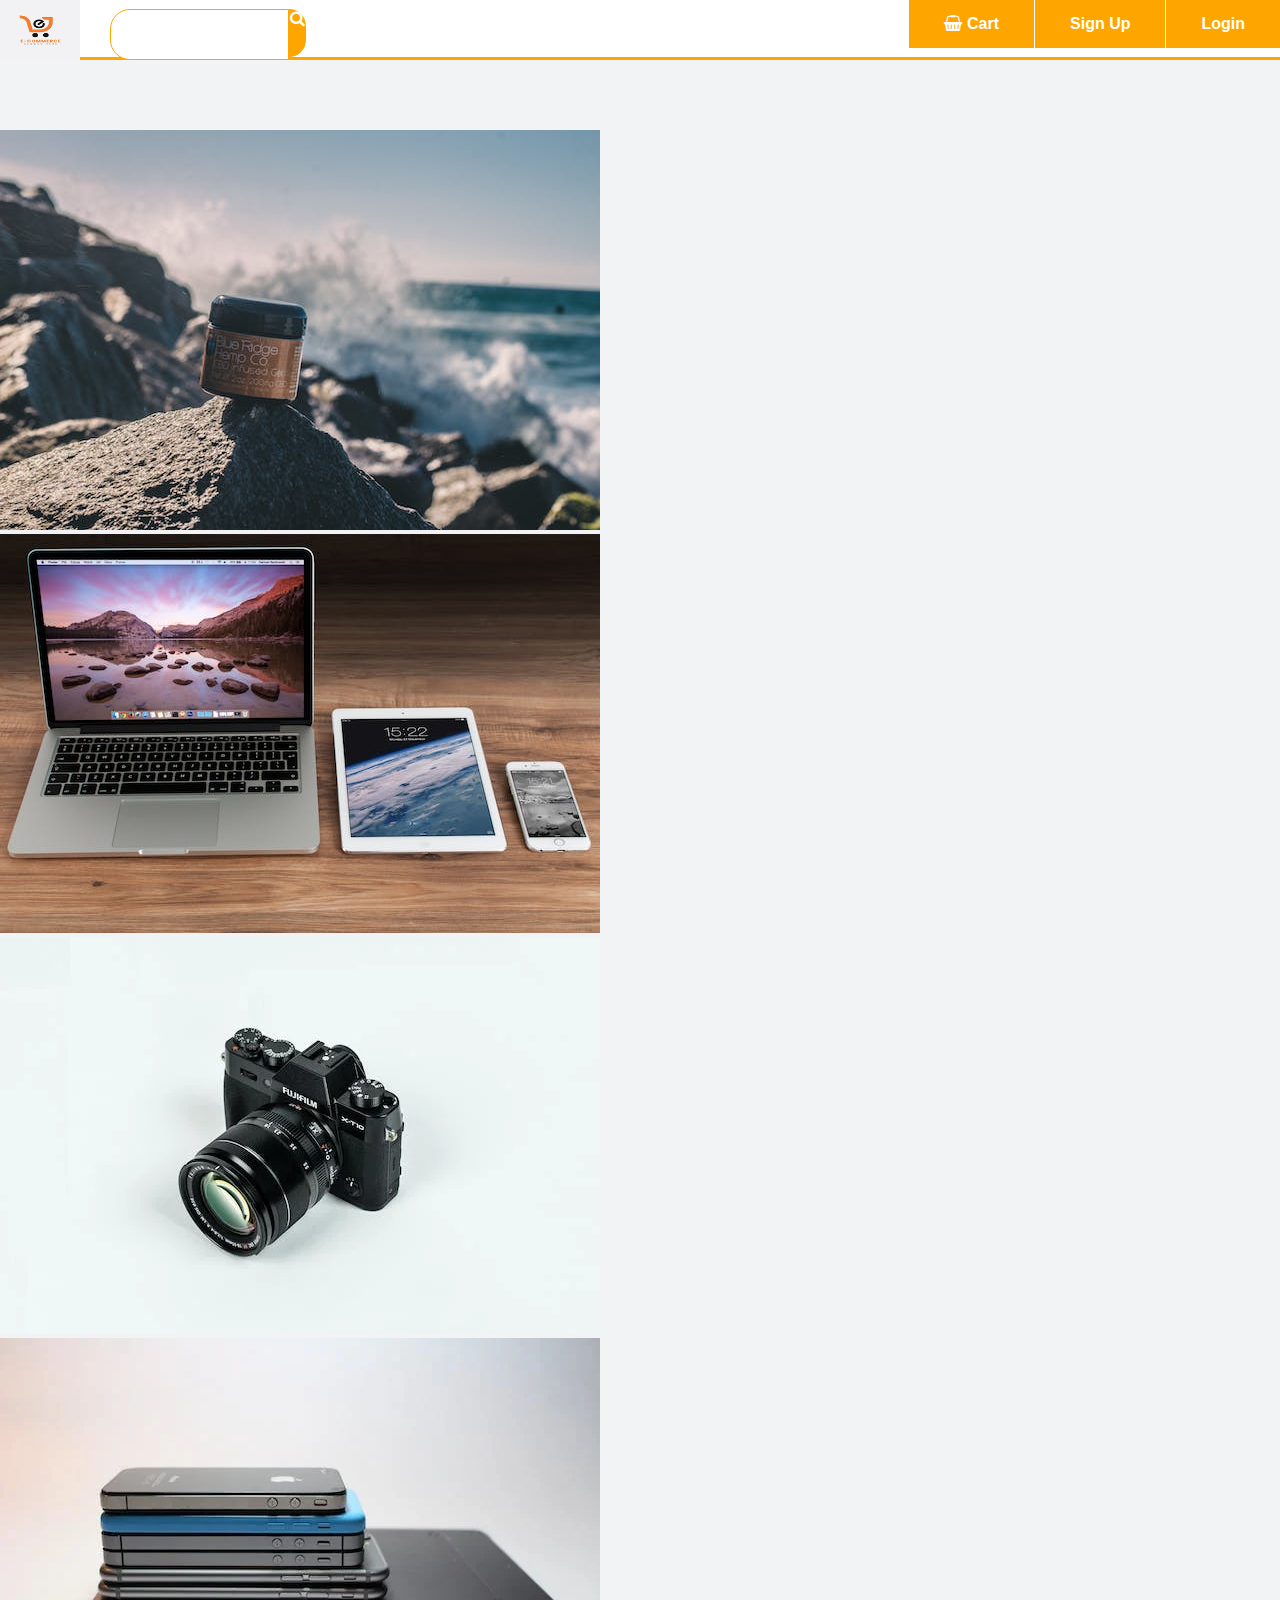
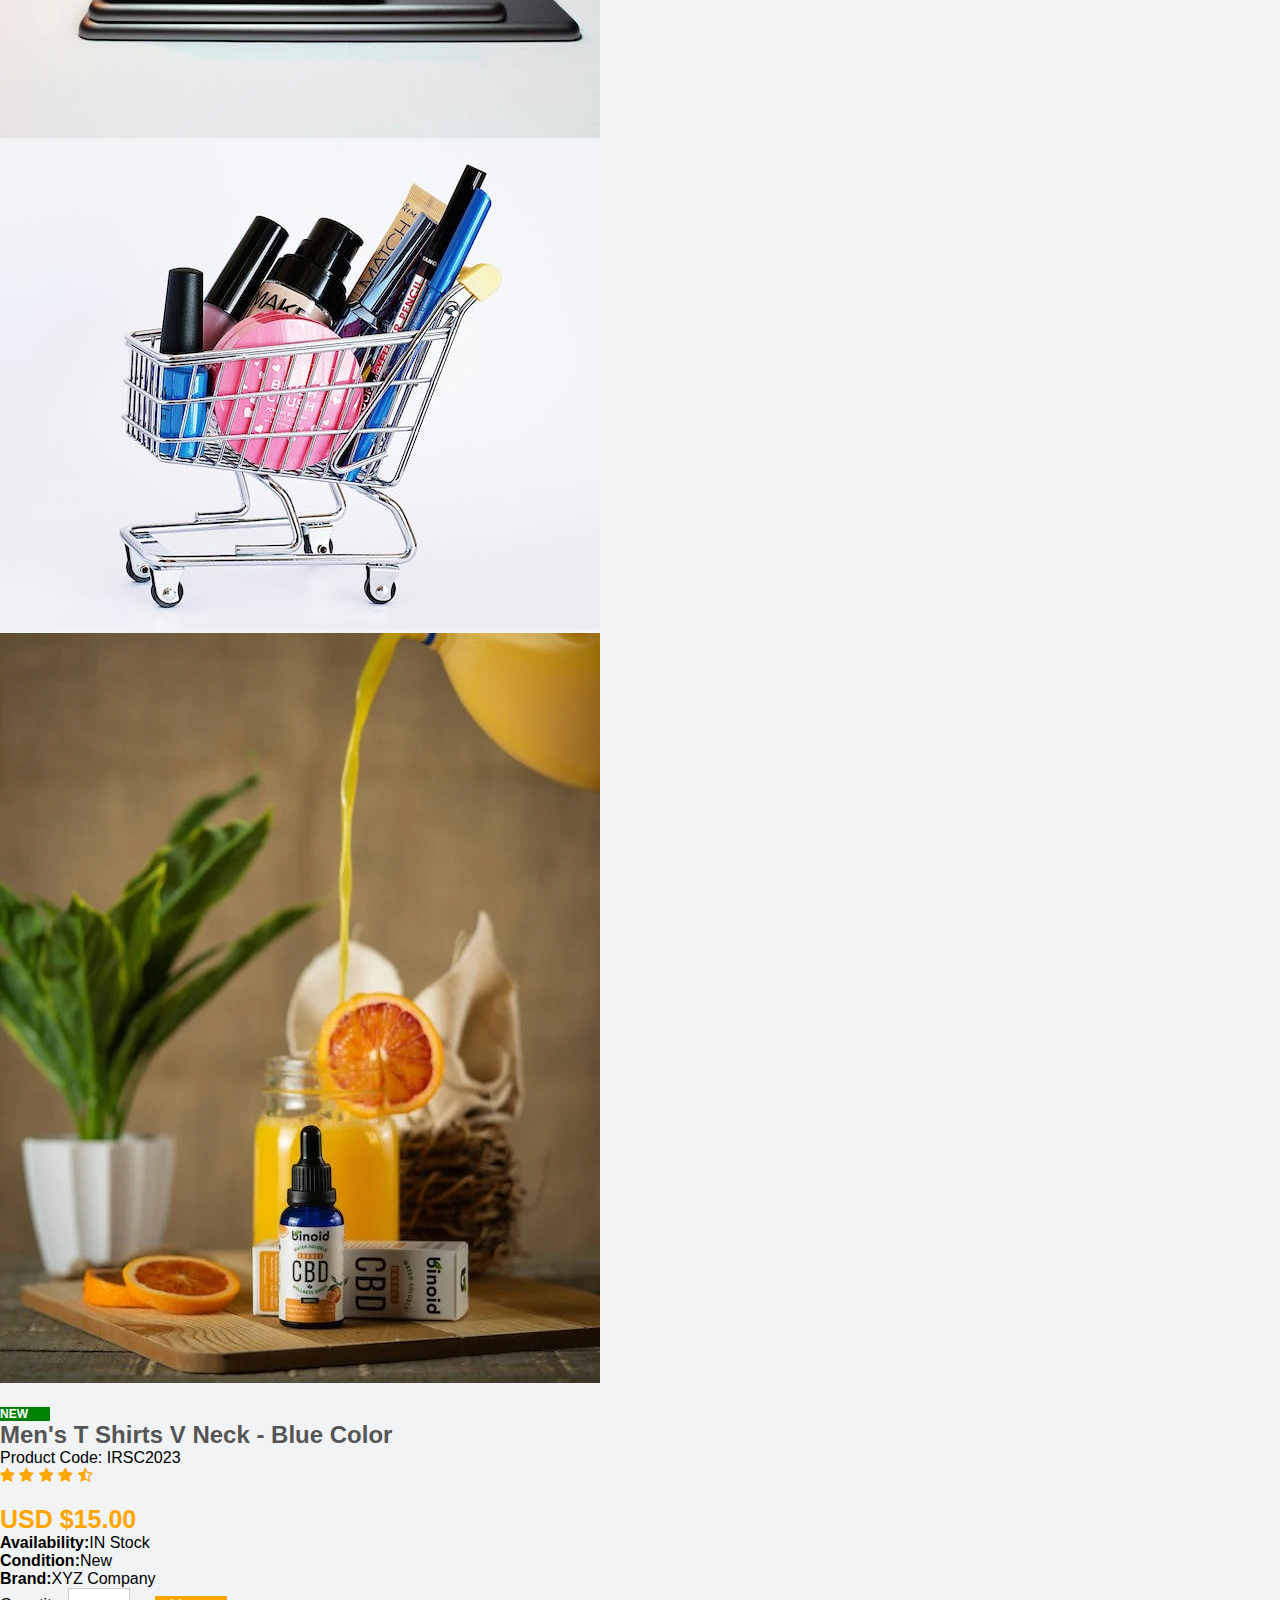
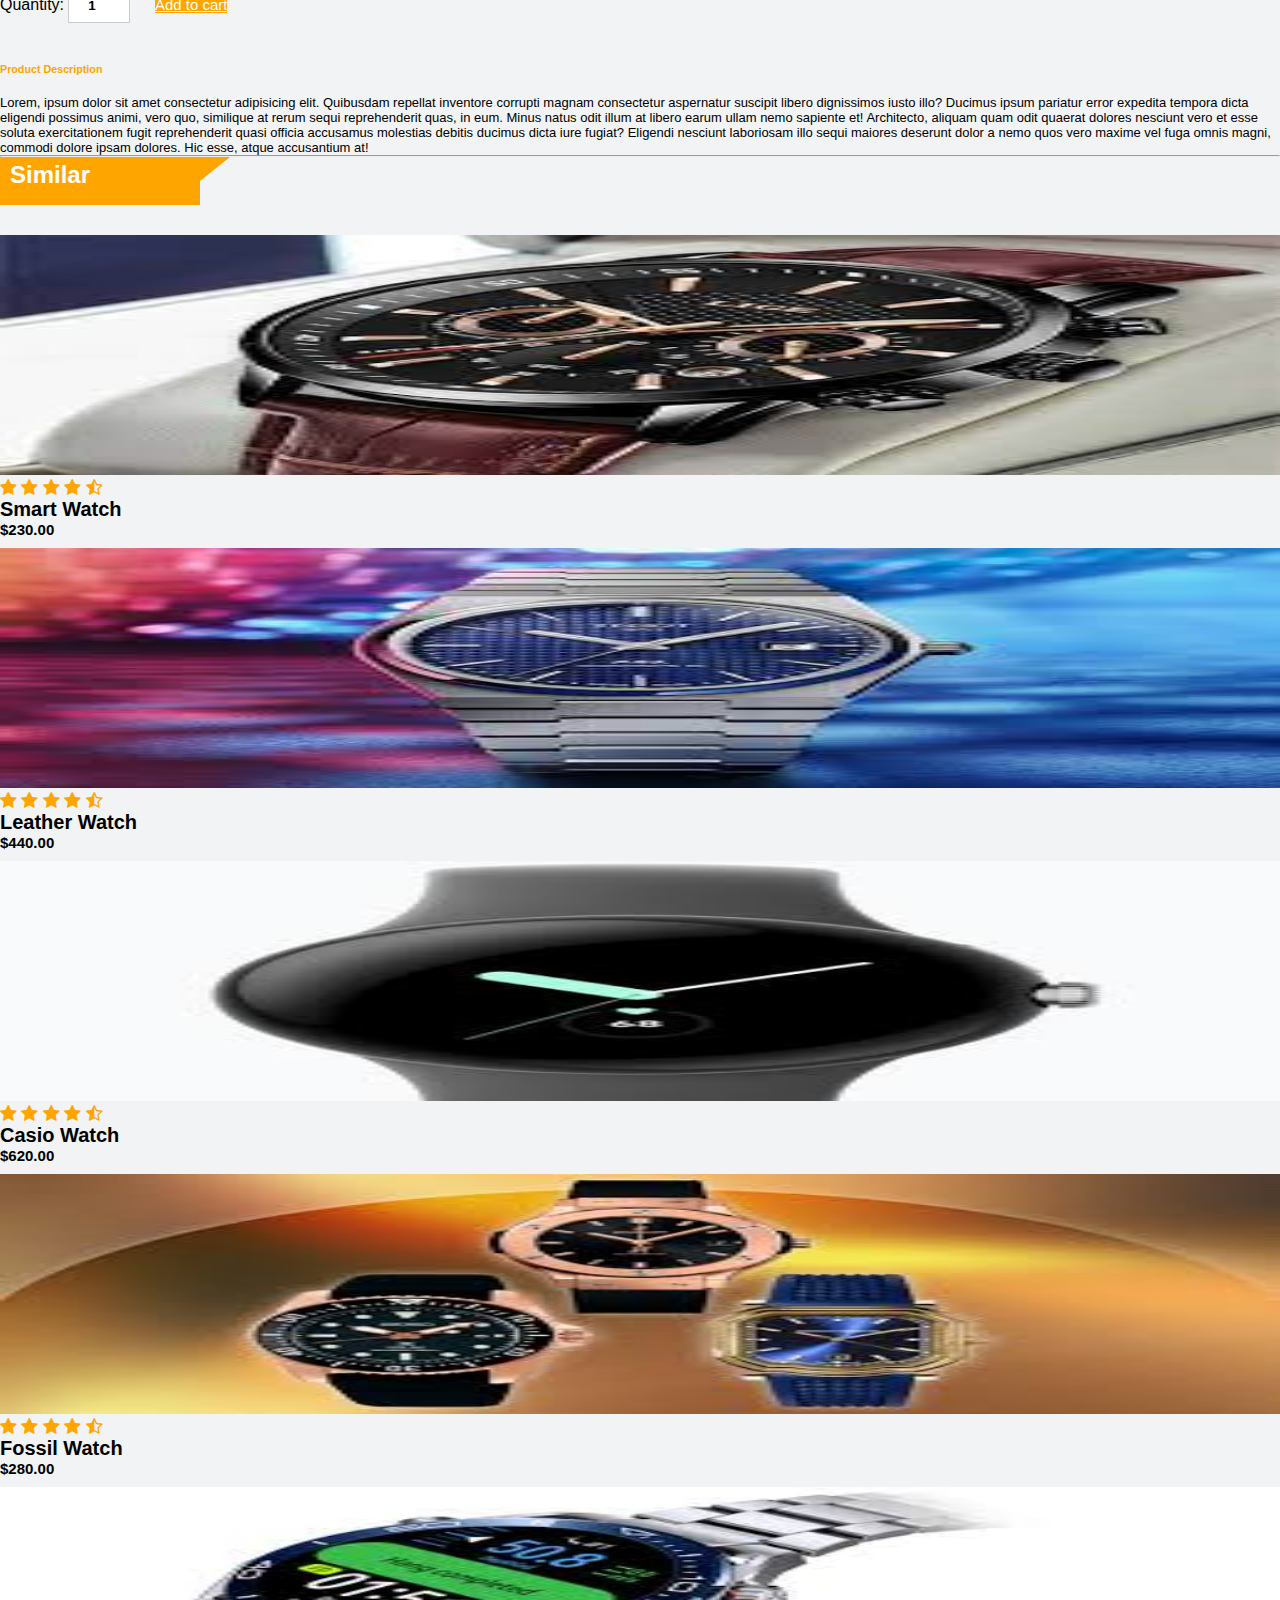
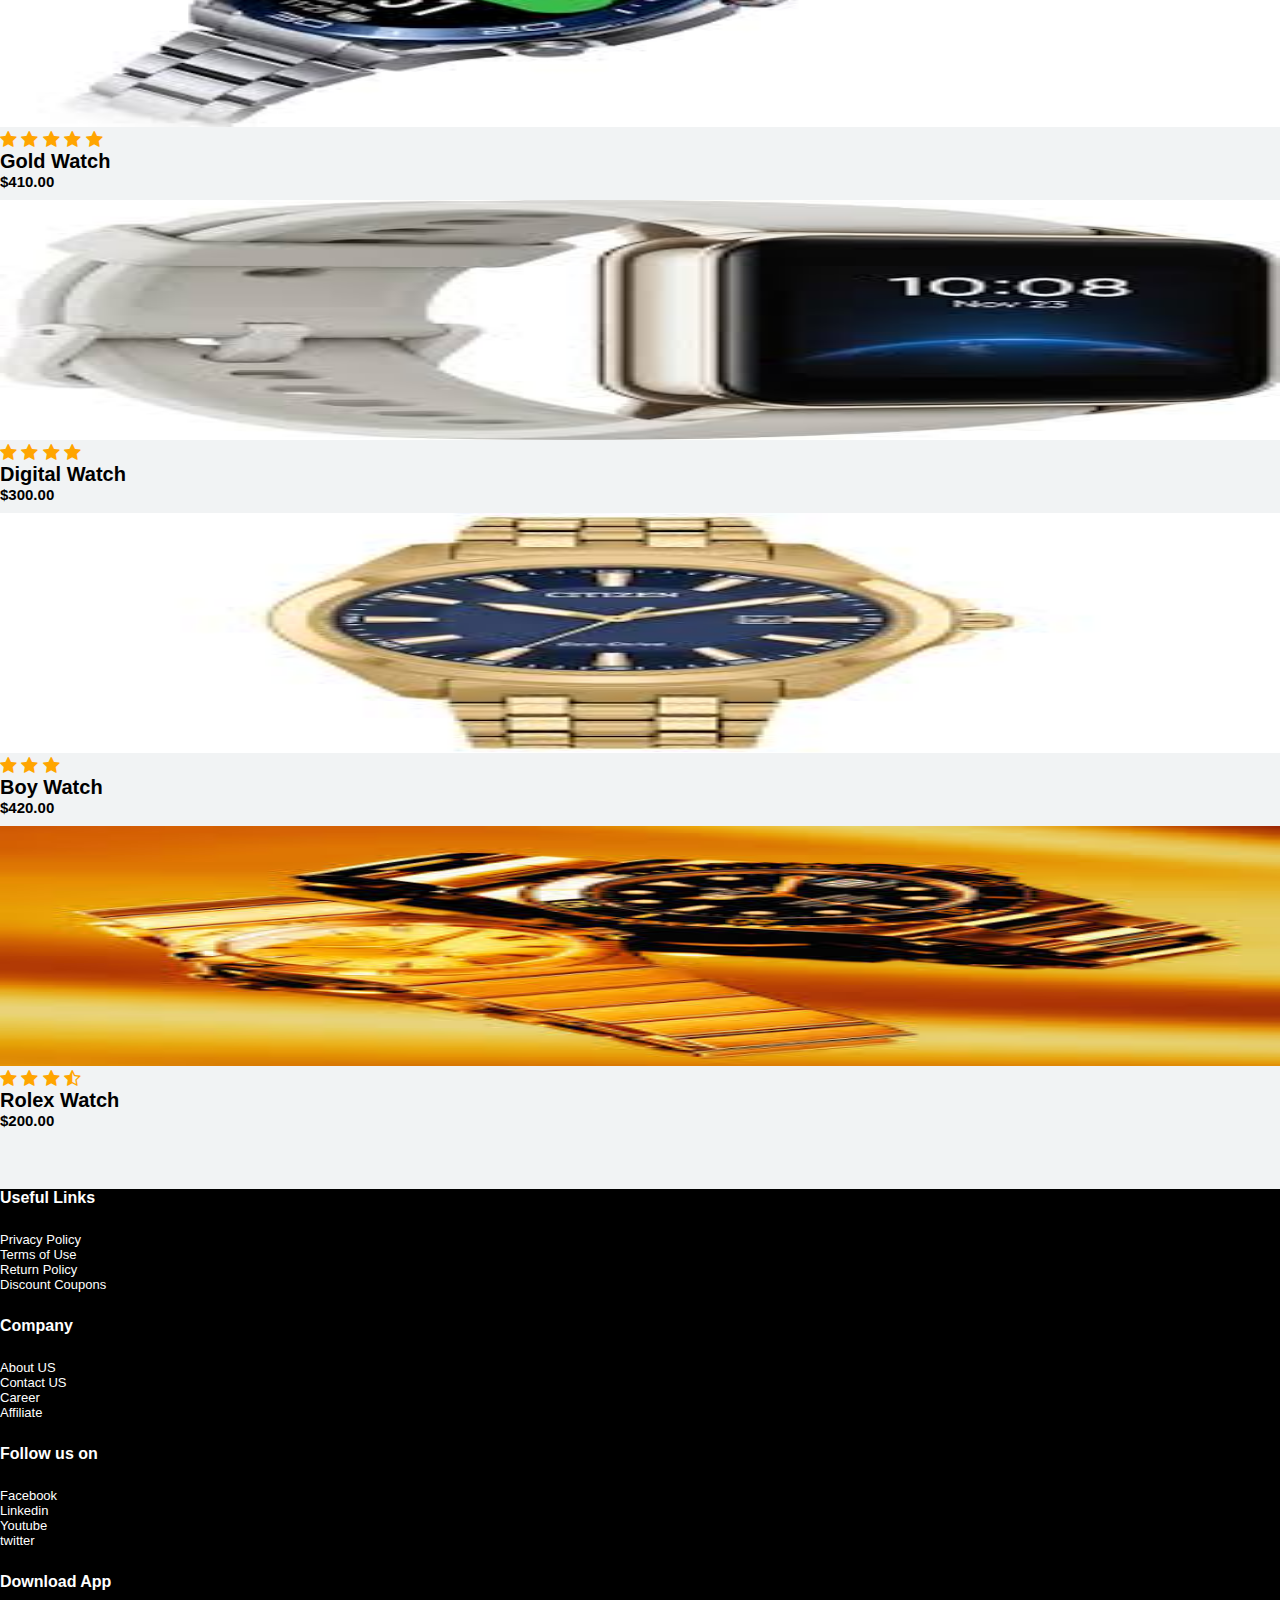
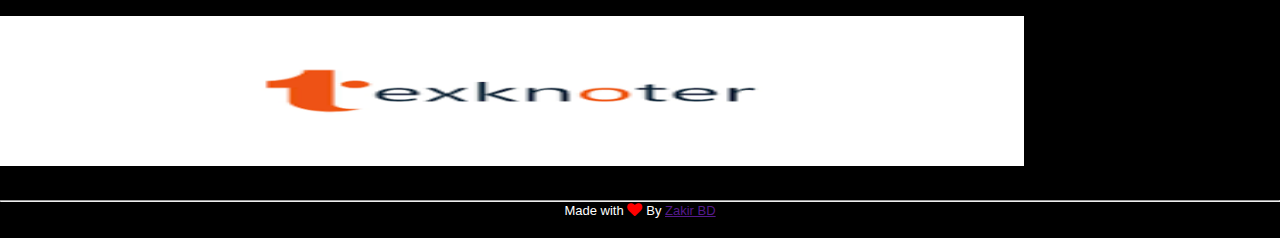
<file: product-details.html>
<!DOCTYPE html>
<html lang="en">
<head>
	<meta charset="UTF-8">
	<meta name="viewport" content="width=device-width, initial-scale=1.0">
	<title>E-commerce Shop</title>
	
	<link rel="stylesheet" href="https://cdn.jsdelivr.net/npm/bootstrap@4.2.1/dist/css/bootstrap.min.css" integrity="sha384-GJzZqFGwb1QTTN6wy59ffF1BuGJpLSa9DkKMp0DgiMDm4iYMj70gZWKYbI706tWS" crossorigin="anonymous">
	<link rel="stylesheet" href="https://cdnjs.cloudflare.com/ajax/libs/font-awesome/4.7.0/css/font-awesome.min.css">
	<link rel="stylesheet" href="style.css">
</head>
<body>
	
 
<div class="top-nav-bar">
	<div class="serach-box">

		<i class="fa fa-bars"  id="menu-btn" onclick="openmenu()" aria-hidden="true"></i>
		<i class="fa fa-times" id="close-btn" onclick="closemenu()" aria-hidden="true"></i>


		<img src="img/logo.png" width="80px" height="60px" alt="">
		<input type="text" class="form-control">
		<span class="input-group-text">
			<i class="fa fa-search" aria-hidden="true"></i>
		</span>
	</div>

	<div class="menu-bar">
		<ul>
			<li><a href=""><i class="fa fa-shopping-basket" aria-hidden="true"></i>Cart</a></li>
			<li><a href="">Sign Up</a></li>
			<li><a href="">Login</a></li>
		</ul>
	</div>
</div>


<!-- single product -->
<section class="single-product">
	<div class="container">
		<div class="row">
			<div class="col-md-5">
				<div id="product-slider" class="carousel slide carousel-fade" data-ride="carousel">
			  <div class="carousel-inner">
			    <div class="carousel-item active">
			      <img src="img/1.jpeg" class="d-block w-100 img-fluid" alt="...">
			    </div>
			    <div class="carousel-item">
			      <img src="img/2.jpg" class="d-block w-100 img-fluid" alt="...">
			    </div>
			    <div class="carousel-item">
			      <img src="img/3.png" class="d-block w-100  img-fluid" alt="...">
			    </div>
			    <div class="carousel-item"> 
			      <img src="img/4.png" class="d-block w-100 img-fluid" alt="...">
			    </div>
			    <div class="carousel-item">
			      <img src="img/5.jpeg" class="d-block w-100 img-fluid " alt="...">
			    </div>
			    <div class="carousel-item">
			      <img src="img/6.png" class="d-block w-100 img-fluid " alt="...">
			    </div>
			  </div>
			  <a class="carousel-control-prev" href="#product-slider" role="button" data-slide="prev">
			    <span class="carousel-control-prev-icon" aria-hidden="true"></span>
			    <span class="sr-only">Previous</span>
			  </a>
			  <a class="carousel-control-next" href="#product-slider" role="button" data-slide="next">
			    <span class="carousel-control-next-icon" aria-hidden="true"></span>
			    <span class="sr-only">Next</span>
			  </a>
		</div>
			</div>


			<div class="col-md-7">
				<p class="new-arival text-center">
					NEW
				</p>
				<h2>Men's T Shirts V Neck - Blue Color</h2>
				<p>Product Code: IRSC2023</p>

				<i class="fa fa-star"></i>
				<i class="fa fa-star"></i>
				<i class="fa fa-star"></i>
				<i class="fa fa-star"></i>
				<i class="fa fa-star-half-o"></i>

				<p class="price">USD $15.00</p>
				<p><b>Availability:</b>IN Stock</p>
				<p><b>Condition:</b>New</p>
				<p><b>Brand:</b>XYZ Company</p>
				<label for="">Quantity: </label>
				<input type="number" value="1" max="10" min="1">
				<a href="" class="btn btn-primary">Add to cart</a>


			</div>
		</div>
	</div>
</section>

<!-- Product description -->

<div class="product-description">
	<div class="container">
			<h6>Product Description</h6>
			<p>Lorem, ipsum dolor sit amet consectetur adipisicing elit. Quibusdam repellat inventore corrupti magnam consectetur aspernatur suscipit libero dignissimos iusto illo? Ducimus ipsum pariatur error expedita tempora dicta eligendi possimus animi, vero quo, similique at rerum sequi reprehenderit quas, in eum. Minus natus odit illum at libero earum ullam nemo sapiente et! Architecto, aliquam quam odit quaerat dolores nesciunt vero et esse soluta exercitationem fugit reprehenderit quasi officia accusamus molestias debitis ducimus dicta iure fugiat? Eligendi nesciunt laboriosam illo sequi maiores deserunt dolor a nemo quos vero maxime vel fuga omnis magni, commodi dolore ipsam dolores. Hic esse, atque accusantium at!</p>
	</div>
	<hr>

	<div class="container">
		<div class="title-box">
			<h2>Similar</h2>
		</div>

		<div class="row">
			<div class="col-md-3">
				<div class="product-top">
					<img src="img/watch-1.png" alt="">
					<div class="overlay-right">
						<button type="button" class="btn btn-outline-warning" title="Quick Shop">
							<i class="fa fa-eye" aria-hidden="true"></i>
						</button>

						<button type="button" class="btn btn-outline-warning" title="Add to wishlist">
							<i class="fa fa-heart-o" aria-hidden="true"></i>
						</button>

						<button type="button" class="btn btn-outline-warning" title="Add to cart">
							<i class="fa fa-shopping-cart" aria-hidden="true"></i>
						</button>
					</div>
				</div>

				<div class="product-bottom text-center">

					<i class="fa fa-star" aria-hidden="true"></i>
					<i class="fa fa-star" aria-hidden="true"></i>
					<i class="fa fa-star" aria-hidden="true"></i>
					<i class="fa fa-star" aria-hidden="true"></i>
					<i class="fa fa-star-half-o" aria-hidden="true"></i>
					<h3>Smart Watch</h3>
					<h5>$230.00</h5>
				</div>
			</div>

			<div class="col-md-3">
				<div class="product-top">
					<img src="img/watch-2.png" alt="">
					<div class="overlay-right">
						<button type="button" class="btn btn-outline-warning" title="Quick Shop">
							<i class="fa fa-eye" aria-hidden="true"></i>
						</button>

						<button type="button" class="btn btn-outline-warning" title="Add to wishlist">
							<i class="fa fa-heart-o" aria-hidden="true"></i>
						</button>

						<button type="button" class="btn btn-outline-warning" title="Add to cart">
							<i class="fa fa-shopping-cart" aria-hidden="true"></i>
						</button>
					</div>
				</div>

				<div class="product-bottom text-center">

					<i class="fa fa-star" aria-hidden="true"></i>
					<i class="fa fa-star" aria-hidden="true"></i>
					<i class="fa fa-star" aria-hidden="true"></i>
					<i class="fa fa-star" aria-hidden="true"></i>
					<i class="fa fa-star-half-o" aria-hidden="true"></i>
					<h3>Leather Watch</h3>
					<h5>$440.00</h5>
				</div>
			</div>

			<div class="col-md-3">
				<div class="product-top">
					<img src="img/watch-3.jpeg" alt="">
					<div class="overlay-right">
						<button type="button" class="btn btn-outline-warning" title="Quick Shop">
							<i class="fa fa-eye" aria-hidden="true"></i>
						</button>

						<button type="button" class="btn btn-outline-warning" title="Add to wishlist">
							<i class="fa fa-heart-o" aria-hidden="true"></i>
						</button>

						<button type="button" class="btn btn-outline-warning" title="Add to cart">
							<i class="fa fa-shopping-cart" aria-hidden="true"></i>
						</button>
					</div>
				</div>

				<div class="product-bottom text-center">

					<i class="fa fa-star" aria-hidden="true"></i>
					<i class="fa fa-star" aria-hidden="true"></i>
					<i class="fa fa-star" aria-hidden="true"></i>
					<i class="fa fa-star" aria-hidden="true"></i>
					<i class="fa fa-star-half-o" aria-hidden="true"></i>
					<h3>Casio Watch</h3>
					<h5>$620.00</h5>
				</div>
			</div>

			<div class="col-md-3">
				<div class="product-top">
					<img src="img/watch-4.png" alt="">
					<div class="overlay-right">
						<button type="button" class="btn btn-outline-warning" title="Quick Shop">
							<i class="fa fa-eye" aria-hidden="true"></i>
						</button>

						<button type="button" class="btn btn-outline-warning" title="Add to wishlist">
							<i class="fa fa-heart-o" aria-hidden="true"></i>
						</button>

						<button type="button" class="btn btn-outline-warning" title="Add to cart">
							<i class="fa fa-shopping-cart" aria-hidden="true"></i>
						</button>
					</div>
				</div>

				<div class="product-bottom text-center">

					<i class="fa fa-star" aria-hidden="true"></i>
					<i class="fa fa-star" aria-hidden="true"></i>
					<i class="fa fa-star" aria-hidden="true"></i>
					<i class="fa fa-star" aria-hidden="true"></i>
					<i class="fa fa-star-half-o" aria-hidden="true"></i>
					<h3>Fossil Watch</h3>
					<h5>$280.00</h5>
				</div>
			</div>
		</div>
		<div class="row">
			<div class="col-md-3">
				<div class="product-top">
					<img src="img/watch-5.png" alt="">
					<div class="overlay-right">
						<button type="button" class="btn btn-outline-warning" title="Quick Shop">
							<i class="fa fa-eye" aria-hidden="true"></i>
						</button>

						<button type="button" class="btn btn-outline-warning" title="Add to wishlist">
							<i class="fa fa-heart-o" aria-hidden="true"></i>
						</button>

						<button type="button" class="btn btn-outline-warning" title="Add to cart">
							<i class="fa fa-shopping-cart" aria-hidden="true"></i>
						</button>
					</div>
				</div>

				<div class="product-bottom text-center">

					<i class="fa fa-star" aria-hidden="true"></i>
					<i class="fa fa-star" aria-hidden="true"></i>
					<i class="fa fa-star" aria-hidden="true"></i>
					<i class="fa fa-star" aria-hidden="true"></i>
					<i class="fa fa-star" aria-hidden="true"></i>
					<h3>Gold Watch</h3>
					<h5>$410.00</h5>
				</div>
			</div>

			<div class="col-md-3">
				<div class="product-top">
					<img src="img/watch-6.png" alt="">
					<div class="overlay-right">
						<button type="button" class="btn btn-outline-warning" title="Quick Shop">
							<i class="fa fa-eye" aria-hidden="true"></i>
						</button>

						<button type="button" class="btn btn-outline-warning" title="Add to wishlist">
							<i class="fa fa-heart-o" aria-hidden="true"></i>
						</button>

						<button type="button" class="btn btn-outline-warning" title="Add to cart">
							<i class="fa fa-shopping-cart" aria-hidden="true"></i>
						</button>
					</div>
				</div>

				<div class="product-bottom text-center">

					<i class="fa fa-star" aria-hidden="true"></i>
					<i class="fa fa-star" aria-hidden="true"></i>
					<i class="fa fa-star" aria-hidden="true"></i>
					<i class="fa fa-star" aria-hidden="true"></i>
					<h3>Digital Watch</h3>
					<h5>$300.00</h5>
				</div>
			</div>

			<div class="col-md-3">
				<div class="product-top">
					<img src="img/watch-7.png" alt="">
					<div class="overlay-right">
						<button type="button" class="btn btn-outline-warning" title="Quick Shop">
							<i class="fa fa-eye" aria-hidden="true"></i>
						</button>

						<button type="button" class="btn btn-outline-warning" title="Add to wishlist">
							<i class="fa fa-heart-o" aria-hidden="true"></i>
						</button>

						<button type="button" class="btn btn-outline-warning" title="Add to cart">
							<i class="fa fa-shopping-cart" aria-hidden="true"></i>
						</button>
					</div>
				</div>

				<div class="product-bottom text-center">

					<i class="fa fa-star" aria-hidden="true"></i>
					<i class="fa fa-star" aria-hidden="true"></i>
					<i class="fa fa-star" aria-hidden="true"></i>
					
					<h3>Boy Watch</h3>
					<h5>$420.00</h5>
				</div>
			</div>

			<div class="col-md-3">
				<div class="product-top">
					<img src="img/watch-8.png" alt="">
					<div class="overlay-right">
						<button type="button" class="btn btn-outline-warning" title="Quick Shop">
							<i class="fa fa-eye" aria-hidden="true"></i>
						</button>

						<button type="button" class="btn btn-outline-warning" title="Add to wishlist">
							<i class="fa fa-heart-o" aria-hidden="true"></i>
						</button>

						<button type="button" class="btn btn-outline-warning" title="Add to cart">
							<i class="fa fa-shopping-cart" aria-hidden="true"></i>
						</button>
					</div>
				</div>

				<div class="product-bottom text-center">

					
					<i class="fa fa-star" aria-hidden="true"></i>
					<i class="fa fa-star" aria-hidden="true"></i>
					<i class="fa fa-star" aria-hidden="true"></i>
					<i class="fa fa-star-half-o" aria-hidden="true"></i>
					<h3>Rolex Watch</h3>
					<h5>$200.00</h5>
				</div>
			</div>
		</div>
	</div>
</div>








<!-- Footer -->

<section class="footer">
	<div class="container text-center">
		<div class="row">
			<div class="col-md-3">
				<h1>Useful Links</h1>
				<p>Privacy Policy</p>
				<p>Terms of Use</p>
				<p>Return Policy</p>
				<p>Discount Coupons</p>
			</div>

			<div class="col-md-3">
				<h1>Company</h1>
				<p>About US</p>
				<p>Contact US</p>
				<p>Career</p>
				<p>Affiliate</p>
			</div>

			<div class="col-md-3">
				<h1>Follow us on</h1>
				<p>Facebook</p>
				<p>Linkedin</p>
				<p>Youtube</p>
				<p>twitter</p>
			</div>

			<div class="col-md-3 footer-img">
				<h1>Download App</h1>
				<a href="https://www.texknoter.com" target="_blank"><img src="img/app.png" alt=""></a>
			</div>
		</div>
		<hr>
		<p class="copyright">Made with <i class="fa fa-heart"></i>By <a href="">Zakir BD</a> </p>
	</div>
</section>


<script src="https://code.jquery.com/jquery-3.3.1.slim.min.js" integrity="sha384-q8i/X+965DzO0rT7abK41JStQIAqVgRVzpbzo5smXKp4YfRvH+8abtTE1Pi6jizo" crossorigin="anonymous"></script>
<script src="https://cdn.jsdelivr.net/npm/popper.js@1.14.6/dist/umd/popper.min.js" integrity="sha384-wHAiFfRlMFy6i5SRaxvfOCifBUQy1xHdJ/yoi7FRNXMRBu5WHdZYu1hA6ZOblgut" crossorigin="anonymous"></script>
<script src="https://cdn.jsdelivr.net/npm/bootstrap@4.2.1/dist/js/bootstrap.min.js" integrity="sha384-B0UglyR+jN6CkvvICOB2joaf5I4l3gm9GU6Hc1og6Ls7i6U/mkkaduKaBhlAXv9k" crossorigin="anonymous"></script>

<script>
	function openmenu(){
		document.getElementById('side-menu').style.display = "block";
		document.getElementById('menu-btn').style.display = "none";
		document.getElementById('close-btn').style.display = "block";
	}

	function closemenu(){
		document.getElementById('side-menu').style.display = "none";
		document.getElementById('menu-btn').style.display = "block";
		document.getElementById('close-btn').style.display = "none";
	}
</script>

</body>
</html>
</file>
<file: style.css>
*{
	margin: 0;
	padding: 0;
}

body{
	background-color: #f1f3f4;
	font-family: sans-serif;
}

.top-nav-bar{

	height: 57px;
	top: 0;
	position: sticky;
	background: #fff;
	margin-bottom: 20px;
	border-bottom: 3px solid orange;
	z-index: 2;
	

}

.form-control{
	margin-top: 9px;
	margin-left: 30px;
	border: 1px solid orange !important;
	border-top-left-radius: 20px  !important;
	border-bottom-left-radius: 20px !important;
	border-top-right-radius: 0  !important;
	border-bottom-right-radius: 0 !important;
	box-shadow: none !important;
}

.input-group-text{
	background: orange !important;
	border: 1px solid orange !important;
	margin: 8.5px 10px 3px 0 !important;
	border-top-left-radius: 0px  !important;
	border-bottom-left-radius: 0px !important;
	border-top-right-radius: 20px  !important;
	border-bottom-right-radius: 20px !important;
	cursor: pointer;
}

.serach-box{
	display: inline-flex;
	width: 60%;
}

.fa-search{
	color: #fff;
}

.menu-bar{
	width: 40%;
	height: 57px;
	float: right;
}

.menu-bar ul{
	display: inline-flex;
	float: right;
}

.menu-bar ul li{
	border-left: 1px solid #fff;
	list-style-type: none;
	padding: 15px 35px;
	text-align: center;
	background-color: orange;
	cursor: pointer;
}

.menu-bar ul li a{
	font-size: 16px;
	font-weight: bold;
	color: #fff;
	text-decoration: none;
}
.fa-shopping-basket{
	margin-right: 5px;
}



/* ==============side menu==============*/

.side-menu{
	height: 59%;
	width: 15%;
	font-size: 14px;
	float: left;
	z-index: 2;
	background-color: #ddd;
}

.side-menu ul{
	margin-left: 10px;
}

.side-menu ul li{
	list-style-type: none;
	font-weight: bold;
	margin-top: 10px;
	cursor: pointer;
}
.side-menu ul li:hover{
	color: orange;
}

.side-menu ul li ul{
	display: none;
	z-index: 10;
	top: 77px;
}

.side-menu ul li:hover ul{
	display: block;
	height: 200px;
	margin-left: 14%;
	padding: 0 100px 10px 10px;
	position: fixed;
	background: #ececec;
	box-shadow: 1px 1px 4px 1px rgba(0,0,0,0.4);

}

.fa-angle-right{
	margin-top: 4px;
	margin-right: 8px;
	float: right;
}


/* =============slider css============= */

.slider{
	width: 85%;
	margin-left: 15%;
	padding: 0 10px;

}

.slider img{
	height: 520px;
}



#menu-btn, #close-btn{
	font-size: 30px;
	margin: 10px;
	color: orange;
	display: none;
}


/* ============featured-category============ */

.featured-category{
	margin: 30px 0;
}

.featured-category img{
	width: 200px;
	height: 220px;
	padding: 5px 0;
	transition: 1s;
	cursor: pointer;
}

.featured-category img:hover{
	transform: scale(1.1);
}

.title-box{
	background: orange;
	color: #fff;
	width: 180px;
	padding: 4px 10px;
	height: 40px;
	margin-bottom: 30px;
	display: flex;
}

.title-box h2{
	font-size: 24px;
}

.title-box::after{
	content: '';
	border-top: 40px solid orange;
	border-right: 50px solid transparent;
	position: absolute;
	display: flex;
	margin-top: -4px;
	margin-left: 170px;
}


/* product-top */

.product-top img{
	width: 100%;
	height: 240px;
}

.overlay-right{
	display: block;
	opacity: 0;
	position: absolute;
	top: 10%;
	margin-left: 0;
	width: 70px;
}

.overlay-right .fa{
	cursor: pointer;
	background-color: #fff;
	color: #000;
	height: 35px;
	width: 35px;
	font-size: 20px;
	padding: 7px;
	margin-top: 5%;
	margin-bottom: 5%;
}

.overlay-right .btn-outline-warning{
	background: none !important;
	border: none !important;
	box-shadow: none !important;
}

.product-top:hover .overlay-right{
	opacity: 1;
	margin-left: 5%;
	transition: 0.5s;
}

/* product botom css */
.product-bottom .fa{
	color: orange;
	font-size: 18px;
}

.product-bottom h3{
	font-size: 20px;
	font-weight: bold;

}

.product-bottom h5{
	font-size: 15px;
	padding-bottom: 10px;
}

.new-products{
	margin: 15px 0;
}

/* =================website-features css=================*/

.website-features{
	margin: 60px 0;
}

.website-features img{
	width: 20%;
	height: 60px;
}

.feature-text{
	margin-top: 10px;
	float: right;
	width: 80%;
	padding-left: 20px;
}

.features-box{
	padding-top: 20px;
}

/* Footer css */
.footer{
	margin-top: 50px;
	background: #000;
	color: #fff;
}

.footer h1{
	font-size: 16px;
	margin: 25px 0;
}

.footer p{
	font-size: 13px;
}


.footer-img img{
	width: 80%;
	height: 150px;
	padding-bottom: 20px;
}


.copyright{
	margin-bottom: -80px;
	text-align: center;
	font-size: 15px;
	padding-bottom: 20px;
}

.fa-heart{
	color: red;
	font-size: 15px;
	padding-right: 4px;
}

.footer hr{
	margin-top: 10px;
	background: #ccc;
}

/* single product */
.single-product{
	margin-top: 70px;
}

.new-arival{
	background: green;
	width: 50px;
	color: #fff;
	font-size: 12px;
	font-weight: bold;
	margin-top: 20px;
}

.col-md-7 h2{
  color: #555;
}

.single-product .fa{
	color: orange;
}

.single-product .price{
	color: orange;
	font-size: 25px;
	font-weight: bold;
	padding-top: 20px;
}

.single-product input{
	border: 1px solid #ccc;
	font-weight: bold;
	height: 33px;
	text-align: center;
	width: 60px;
}

.single-product .btn-primary{
	background: orange !important;
	color: #fff;
	font-size: 15px;
	margin-left: 20px;
	border: none;
	box-shadow: none;
}

/* product-description */

.product-description h6{
	color: orange;
	margin-top: 40px;
	font-weight: bold;
}

.product-description p{
	margin-top: 20px;
	font-size: 13px;
}

/* ====================Responsive Portion ====================*/

@media only screen and (max-width: 980px) {

	.top-nav-bar{
		height: 118px;
		border-bottom: 0;
	}
	.serach-box{
		width: 100%;
	}

	.menu-bar{
		width: 100%;
	}

	.menu-bar ul{
		margin: 10px 0;
		width: 100%;
	}

	.menu-bar ul li{
		height: 57px;
		width: 100%;
	}


	.side-menu{
		width: 34%;
		z-index: 20;
		top: 133px;
		position: fixed;
		font-size: 12px;
		display: none;
	}

	.side-menu ul li ul{
		top: 133px;
	}

	.side-menu ul li:hover ul{
		margin-left: 31%;
		display: block !important;
	}

	#menu-btn{
		display: block;
	}

	.slider{
		width: 100%;
		margin-left: 0;
	}


	
}
</file>
